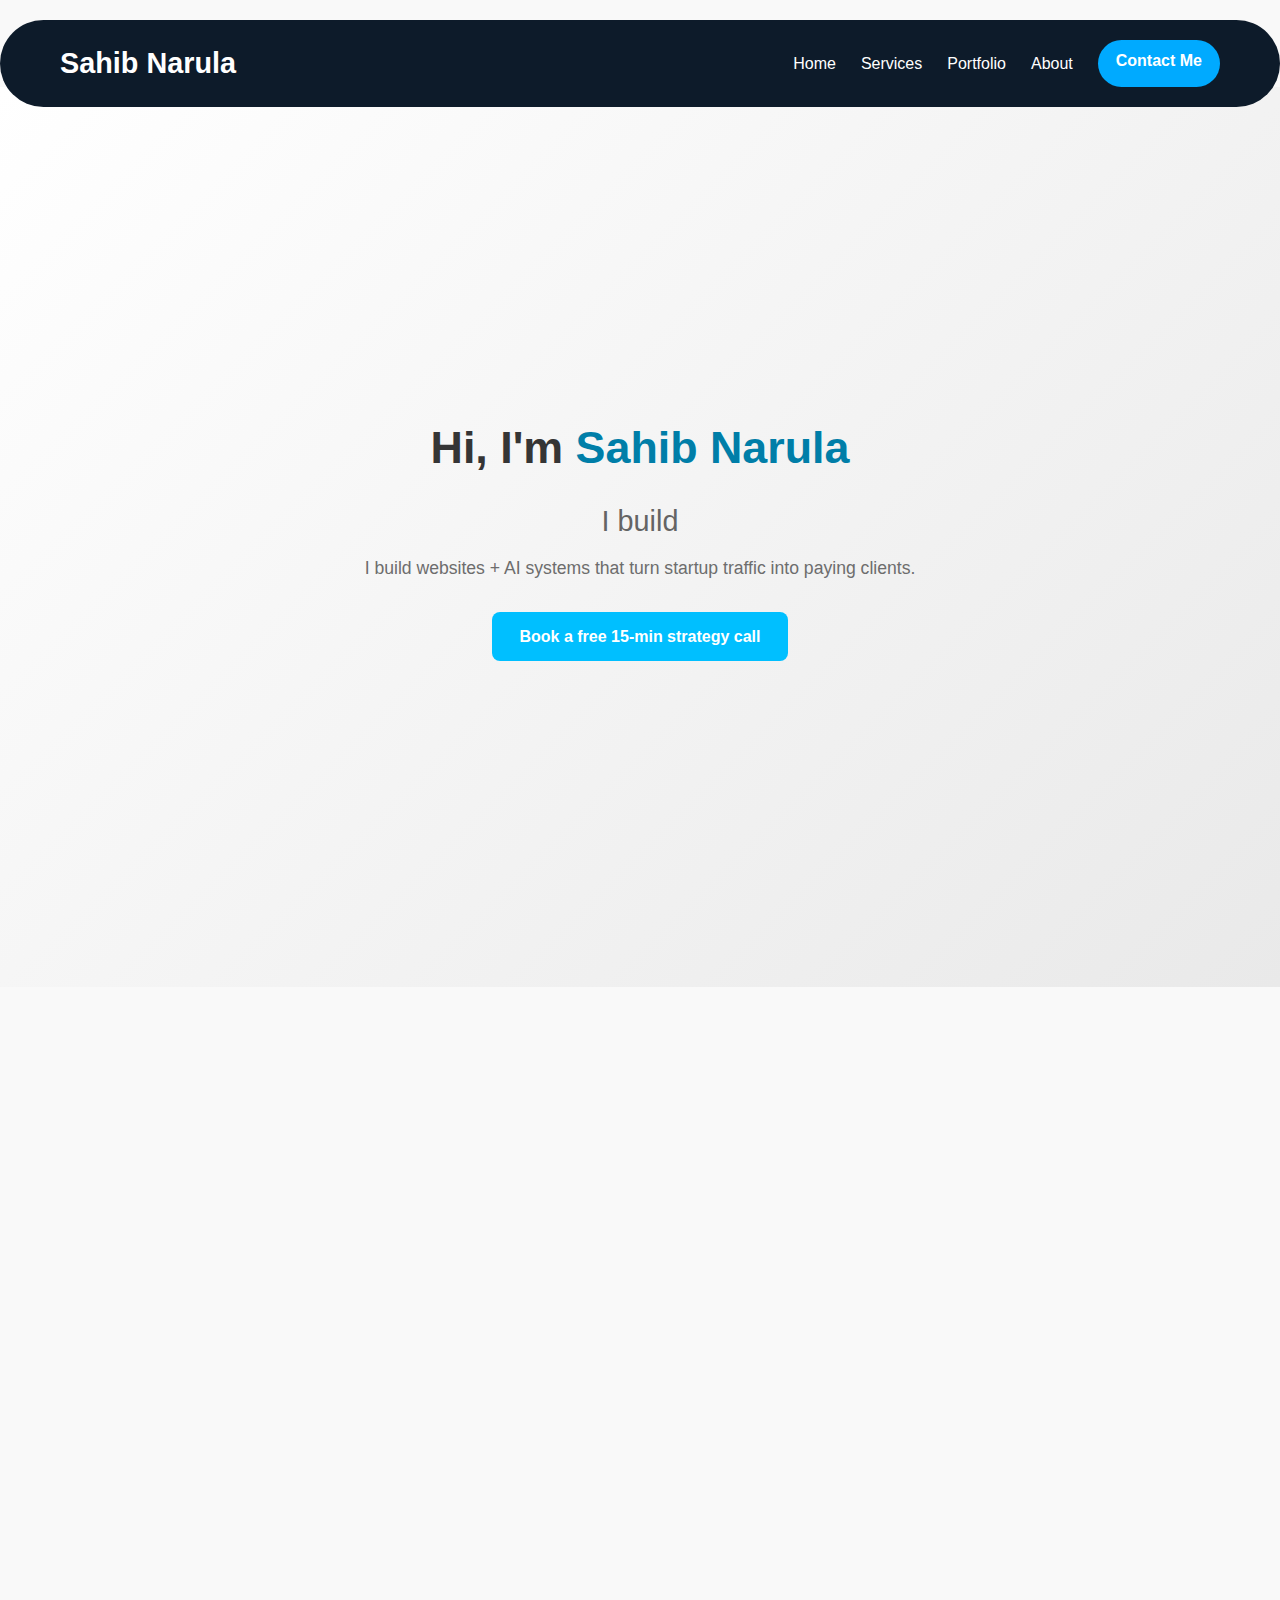
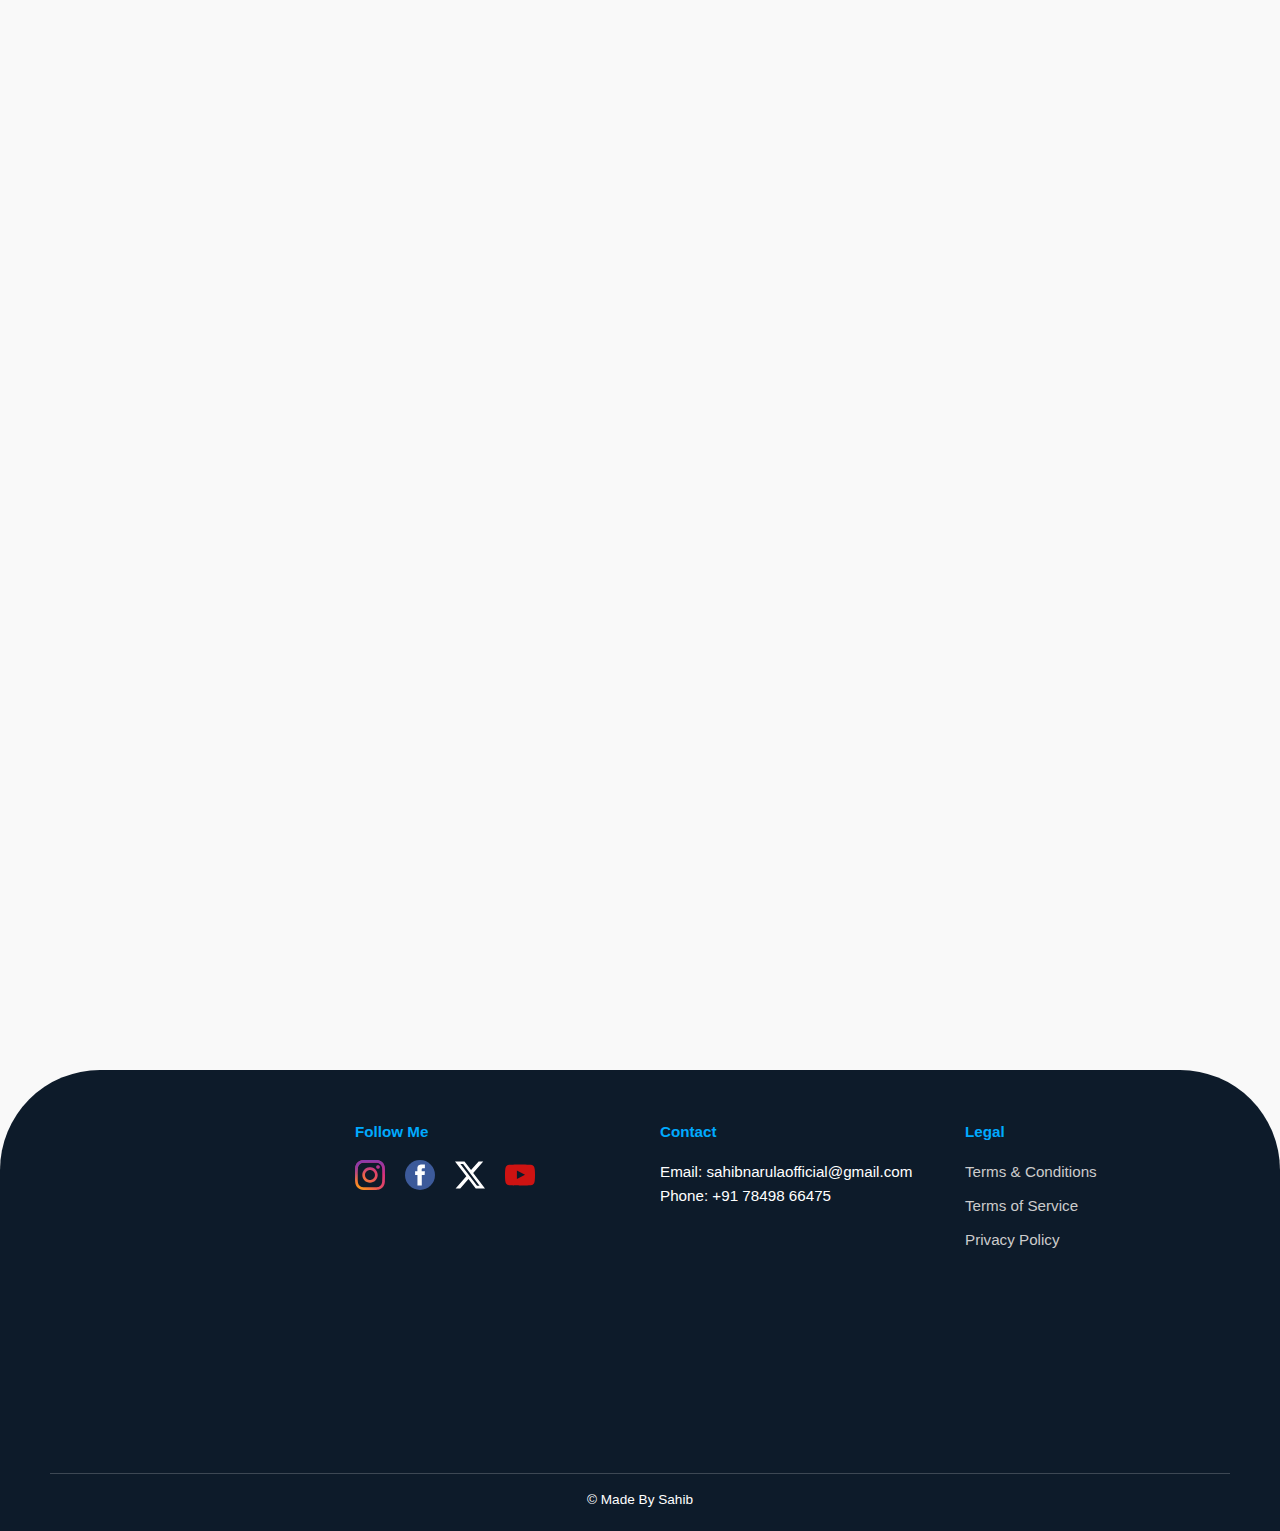
<file: index.html>
<!DOCTYPE html>
<html lang="en">
<head>
    <meta charset="UTF-8">
    <meta name="viewport" content="width=device-width, initial-scale=1.0">
    <title>Sahib Narula</title>
    <link rel="icon" href="Images/Logos/Logo 2.png" type="image/png">
    <link rel="stylesheet" href="style.css">
    <script src="script.js" defer></script>
</head>
<body>
    <!-- Header / Navigation -->
    <header>
        <div class="logo">Sahib Narula</div>
        <nav>
            <ul class="nav-links">
                <li><a href="#home">Home</a></li>
                <li><a href="#services">Services</a></li>
                <li><a href="#portfolio">Portfolio</a></li>
                <li><a href="#about">About</a></li>
                <a href="Pages/Contact Form/contact.html" class="nav-contact">Contact Me</a>
            </ul>
            <div class="hamburger" onclick="toggleMenu()">
                <span></span>
                <span></span>
                <span></span>
            </div>
        </nav>
    </header>

    <!-- ===== Hero Section ===== -->
    <section class="hero fade-in" id="home">
    <div class="hero-content">
        <h1>Hi, I'm <span class="accent">Sahib Narula</span></h1>
        <h2 class="animated-text"></h2>
        <p>I build websites + AI systems that turn startup traffic into paying clients.</p>
        <a href="Pages/Contact Form/contact.html" class="hero-btn">Book a free 15-min strategy call</a>
    </div>
    </section>


    <!-- Services Section -->
    <section id="services" class="services fade-in">
        <h2>Services That I Offer</h2>
        <div class="service-cards">
            <div class="card">
                <h3>Custom Web Design & Development</h3>
                <p>
                    I design and build fast, responsive, and conversion-focused websites that give startups and tech companies a powerful online presence. 
                    Every design is handcrafted — from the structure and visuals to the smallest animations — ensuring your site not only looks premium but also performs seamlessly across all devices.
                </p>
            </div>
            <div class="card">
                <h3>AI-Powered Automation Systems</h3>
                <p>
                    I develop intelligent workflows that help businesses save time and scale efficiently using AI. 
                    From lead qualification to customer support automation, I create end-to-end systems that integrate seamlessly with your operations, so your team can focus on strategy instead of repetitive tasks.
                </p>
            </div>
            <div class="card">
                <h3>Social Media Growth & Marketing Strategy</h3>
                <p>
                    I help brands grow through data-driven social media marketing — combining storytelling, content optimization, and ad strategies. 
                    Every campaign is built around your audience psychology, helping you attract attention, drive engagement, and convert followers into loyal customers.
                </p>
            </div>
            <div class="card">
                <h3>Startup Branding & Digital Systems</h3>
                <p>
                    I work with early-stage startups to build their digital foundations — a strong brand identity, optimized website, and integrated marketing stack.
                    My approach combines creative design with system thinking, ensuring your brand is not just beautiful but built to scale sustainably.
                </p>
            </div>
        </div>
    </section>

    <!-- Portfolio Section -->
    <section id="portfolio" class="portfolio fade-in">
        <h2>Example Projects & Results</h2>
        <div class="portfolio-grid">
            <!-- Project 1 -->
            <div class="portfolio-item" onclick="openModal(0)">
                <img src="Images/Portfolio/Portfolio 1/Laptop 1.png" alt="Business Website">
                <div class="overlay"><h3>NovaAI</h3></div>
            </div>

            <!-- Project 2 -->
            <div class="portfolio-item" onclick="openModal(1)">
                <img src="Images/Portfolio/Portfolio 2/Laptop.png" alt="E-Commerce Website">
                <div class="overlay"><h3>E-Commerce Store</h3></div>
            </div>

            <!-- Project 3 -->
            <div class="portfolio-item" onclick="openModal(2)">
                <img src="Images/Portfolio/Portfolio 3/Laptop 1.png" alt="Portfolio Gallery">
                <div class="overlay"><h3>Portfolio Gallery</h3></div>
            </div>
        </div>
    </section>

    <!-- Modal Popup -->
    <div id="portfolioModal" class="modal">
        <span class="close" onclick="closeModal()">&times;</span>

        <div class="modal-content">
            <div class="slider">
                <button class="prev" onclick="changeSlide(-1)">&#10094;</button>
                <div class="slides-container" id="slidesContainer"></div>
                <button class="next" onclick="changeSlide(1)">&#10095;</button>
            </div>
            <div class="modal-description" id="modalDescription"></div>
        </div>
    </div>

    <!-- About Section -->
    <section id="about" class="about fade-in">
        <div class="about-container">
            <!-- Left: Profile Card -->
            <div class="about-left">
                <div class="profile-card" onclick="window.open('https://www.linkedin.com/in/sahib-narula-787088357/', '_blank')">
                    <img src="Images/Profile/Me.jpg" alt="Sahib Narula" class="profile-image">
                    <div class="profile-details">
                        <h3>Sahib Narula</h3>
                        <p>Web Developer • AI Builder <br>• Marketer</p>
                        <p>
                            Passionate about turning ideas into digital systems that look good and perform even better.
                            Let’s connect and build something meaningful together.
                        </p>
                    </div>
                    <img src="Images/Logos/linkedin.svg" alt="linkedin logo" class="linkedin-icon">
                </div>
            </div>

            <!-- Right: About Text -->
            <div class="about-right">
                <h2>About Me</h2>
                <p>
                    I’m Sahib Narula — a developer and marketer who loves crafting digital experiences that help <br>ideas come alive. 
                    What started as curiosity for coding has grown into a mission : <br>building websites and  systems that empower startups to launch, grow, and scale faster.
                </p>
                <p>
                    My work blends web design, automation, and marketing strategy to help founders get real<br> leverage —  not just another pretty site.
                    Every project I take on is a chance to <br> learn, refine, and create something that truly represents the people behind it.
                </p>
                <p>
                    When I’m not designing or building, I’m experimenting with new AI tools ,<br> refining my creative systems, and sharing my process online.
                </p>
            </div>
        </div>
    </section>

    <!-- Footer -->
    <footer id="footer">
        <div class="footer-container">
            
            <!-- Newsletter Signup -->
            <div class="footer-section">
                <section class="newsletter-section fade-in">
                <h3>Join My Newsletter</h3>
                <p>Get updates on new projects, tutorials, and digital systems I’m building.</p>
                <form id="newsletterForm">
                    <input type="email" id="newsletterEmail" placeholder="Enter your email" required>
                    <button type="submit">Subscribe</button>
                </form>
                <p class="newsletter-response"></p>
                </section>
            </div>

            <!-- Social Links -->            
            <div class="footer-section">
                <h4>Follow Me</h4>
                <div class="social-links">
                    <a href="https://www.instagram.com/sahibnarulaofficial/" target="_blank" aria-label="Instagram">
                        <img src="Images/Logos/instagram.svg" alt="Instagram Logo" class="social-icon">
                    </a>
                    <a href="https://www.facebook.com/profile.php?id=61573957693822" target="_blank" aria-label="Facebook">
                        <img src="Images/Logos/facebook.svg" alt="Facebook Logo" class="social-icon">
                    </a>
                    <a href="https://x.com/Sahib_Singh_N" target="_blank" aria-label="Twitter">
                        <img src="Images/Logos/twitter-x.svg" alt="Twitter-X Logo" class="social-icon">
                    </a>
                    <a href="https://www.youtube.com/@SahibNarulaOfficial" target="_blank" aria-label="YouTube">
                        <img src="Images/Logos/youtube.svg" alt="YouTube Logo" class="social-icon">
                    </a>
                </div>
            </div>

            <!-- Contact Info -->
            <div class="footer-section">
                <h4>Contact</h4>
                <p>Email: <a href="mailto:sahibnarulaofficial@gmail.com">sahibnarulaofficial@gmail.com</a></p>
                <p>Phone: <a href="tel:+917849866475">+91 78498 66475</a></p>
            </div>
            
            <!-- Legal Links -->
            <div class="footer-legal">
                <h4>Legal</h4>
                <ul>
                <li><a href="Pages/Legal/T&Cs/terms-and-conditions.html" target="_blank">Terms & Conditions</a></li>
                <li><a href="Pages/Legal/TOS/terms-of-service.html" target="_blank">Terms of Service</a></li>
                <li><a href="Pages/Legal/Privacy policy/privacy-policy.html" target="_blank">Privacy Policy</a></li>
                </ul>
            </div>
        </div>

        <div class="footer-bottom">
            <p>&copy; Made By Sahib</p>
        </div>
    </footer>

    <script src="script.js"></script>
</body>
</html>
</file>
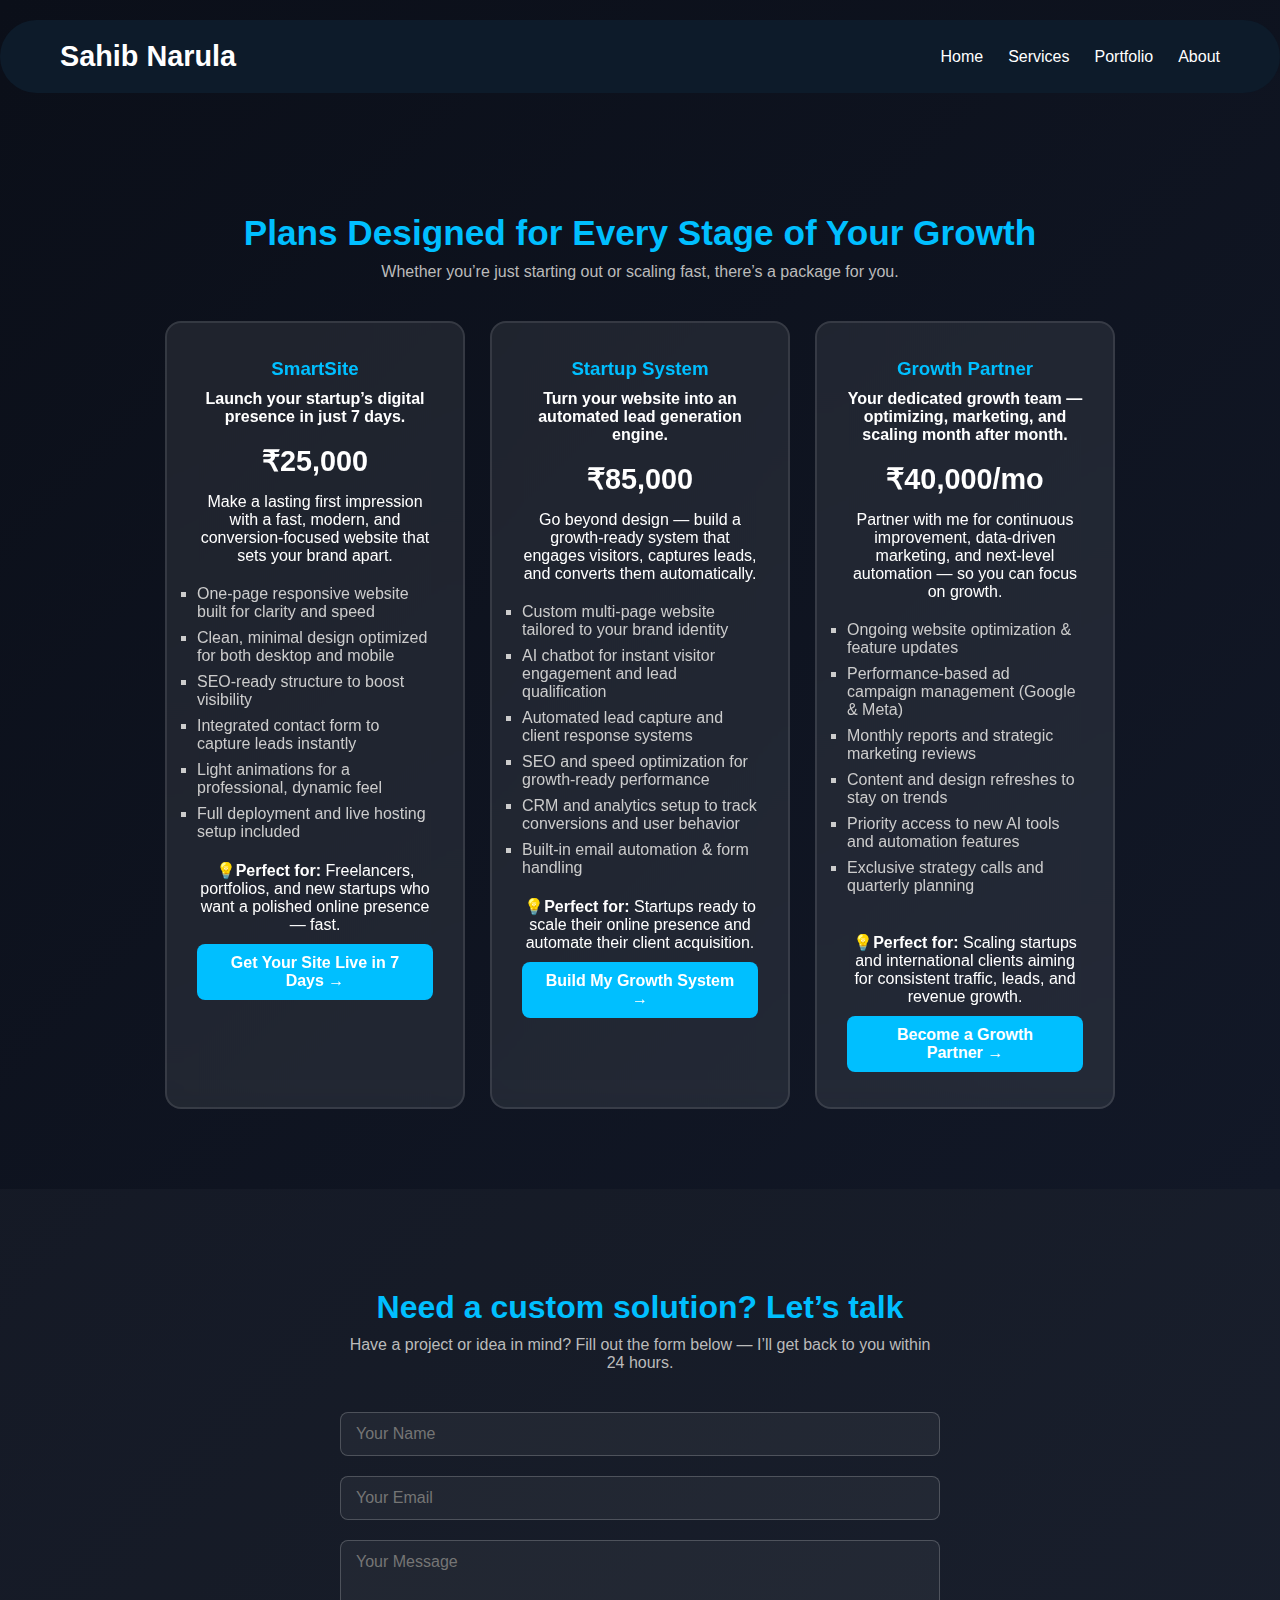
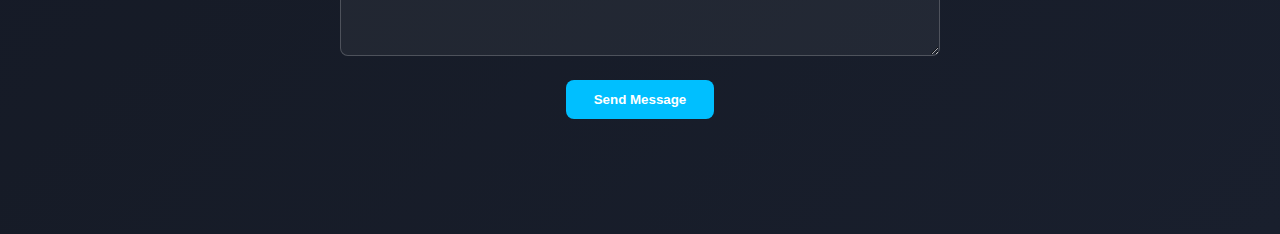
<file: Pages/Contact Form/contact.html>
<!DOCTYPE html>
<html lang="en">
<head>
  <meta charset="UTF-8" />
  <meta name="viewport" content="width=device-width, initial-scale=1.0" />
  <title>Contact | Silent Systems</title>
  <link rel="icon" href="../../Images/Logos/Logo.png" type="image/png">
  <link rel="stylesheet" href="contact.css" />
</head>
<body>
  <!-- Header -->
  <header>
    <div class="logo">Sahib Narula</div>
    <nav>
      <ul class="nav-links">
        <li><a href="../../index.html">Home</a></li>
        <li><a href="../../index.html#services">Services</a></li>
        <li><a href="../../index.html#portfolio">Portfolio</a></li>
        <li><a href="../../index.html#about">About</a></li>
      </ul>
      <div class="hamburger" onclick="toggleMenu()">
          <span></span>
          <span></span>
          <span></span>
      </div>
    </nav>
  </header>

  <!-- Pricing Section -->
  <section class="pricing-section fade-in">
    <h2 class="pricing-title">Plans Designed for Every Stage of Your Growth</h2>
    <p class="pricing-subtitle">Whether you’re just starting out or scaling fast, there’s a package for you.</p>

    <div class="pricing-cards">
      <div class="pricing-card" data-message="I’m interested in the SmartSite package for a single-page modern website.">
        <h3>SmartSite</h3>
        <p><strong>Launch your startup’s digital presence in just 7 days.</strong></p><br>
        <p class="price">₹25,000</p>
        <p>Make a lasting first impression with a fast, modern, and conversion-focused website that sets your brand apart.</p>
        <ul style="list-style-type: square;">
          <li>One-page responsive website built for clarity and speed</li>
          <li>Clean, minimal design optimized for both desktop and mobile</li>
          <li>SEO-ready structure to boost visibility</li>
          <li>Integrated contact form to capture leads instantly</li>
          <li>Light animations for a professional, dynamic feel</li>
          <li>Full deployment and live hosting setup included</li>
        </ul>
        <p>💡<strong>Perfect for: </strong>Freelancers, portfolios, and new startups who want a polished online presence — fast.</p>
        <a class="select-btn">Get Your Site Live in 7 Days →</a>
      </div>

      <div class="pricing-card" data-message="I’m interested in the Startup System plan with AI chatbot and automation features.">
        <h3>Startup System</h3>
        <p><strong>Turn your website into an automated lead generation engine.</strong></p><br>
        <p class="price">₹85,000</p>
        <p>Go beyond design — build a growth-ready system that engages visitors, captures leads, and converts them automatically.</p>
        <ul style="list-style-type: square;">
          <li>Custom multi-page website tailored to your brand identity</li>
          <li>AI chatbot for instant visitor engagement and lead qualification</li>
          <li>Automated lead capture and client response systems</li>
          <li>SEO and speed optimization for growth-ready performance</li>
          <li>CRM and analytics setup to track conversions and user behavior</li>
          <li>Built-in email automation & form handling</li>
        </ul>
        <p>💡<strong>Perfect for: </strong>Startups ready to scale their online presence and automate their client acquisition.</p>
        <a class="select-btn">Build My Growth System →</a>
      </div>

      <div class="pricing-card" data-message="I’m interested in the Growth Partner plan for monthly optimization and marketing.">
        <h3>Growth Partner</h3>
        <p><strong>Your dedicated growth team — optimizing, marketing, and scaling month after month.</strong></p><br>
        <p class="price">₹40,000/mo</p>
        <p>Partner with me for continuous improvement, data-driven marketing, and next-level automation — so you can focus on growth.</p>
        <ul style="list-style-type: square;">
          <li>Ongoing website optimization & feature updates</li>
          <li>Performance-based ad campaign management (Google & Meta)</li>
          <li>Monthly reports and strategic marketing reviews</li>
          <li>Content and design refreshes to stay on trends</li>
          <li>Priority access to new AI tools and automation features</li>
          <li>Exclusive strategy calls and quarterly planning</li>
        </ul>
        <br>
        <p>💡<strong>Perfect for: </strong>Scaling startups and international clients aiming for consistent traffic, leads, and revenue growth.</p>
        <a class="select-btn">Become a Growth Partner →</a>
      </div>
    </div>
  </section>


  <!-- Contact Section -->
  <section id="contact" class="contact-section fade-in">
    <div class="contact-container">
      <h2 class="contact-title">Need a custom solution? Let’s talk</h2>
      <p class="contact-subtitle">
        Have a project or idea in mind? Fill out the form below — I’ll get back to you within 24 hours.
      </p>

      <form id="contactForm">
        <div class="form-group">
          <input type="text" name="name" placeholder="Your Name" required />
        </div>
        <div class="form-group">
          <input type="email" name="email" placeholder="Your Email" required />
        </div>
        <div class="form-group">
          <textarea name="message" rows="5" placeholder="Your Message" required></textarea>
        </div>
        <button type="submit" class="send-btn">Send Message</button>
      </form>

      <p id="responseMsg" class="response-message"></p>
    </div>
  </section>

  <script src="contact.js"></script>
</body>

</html>
</file>
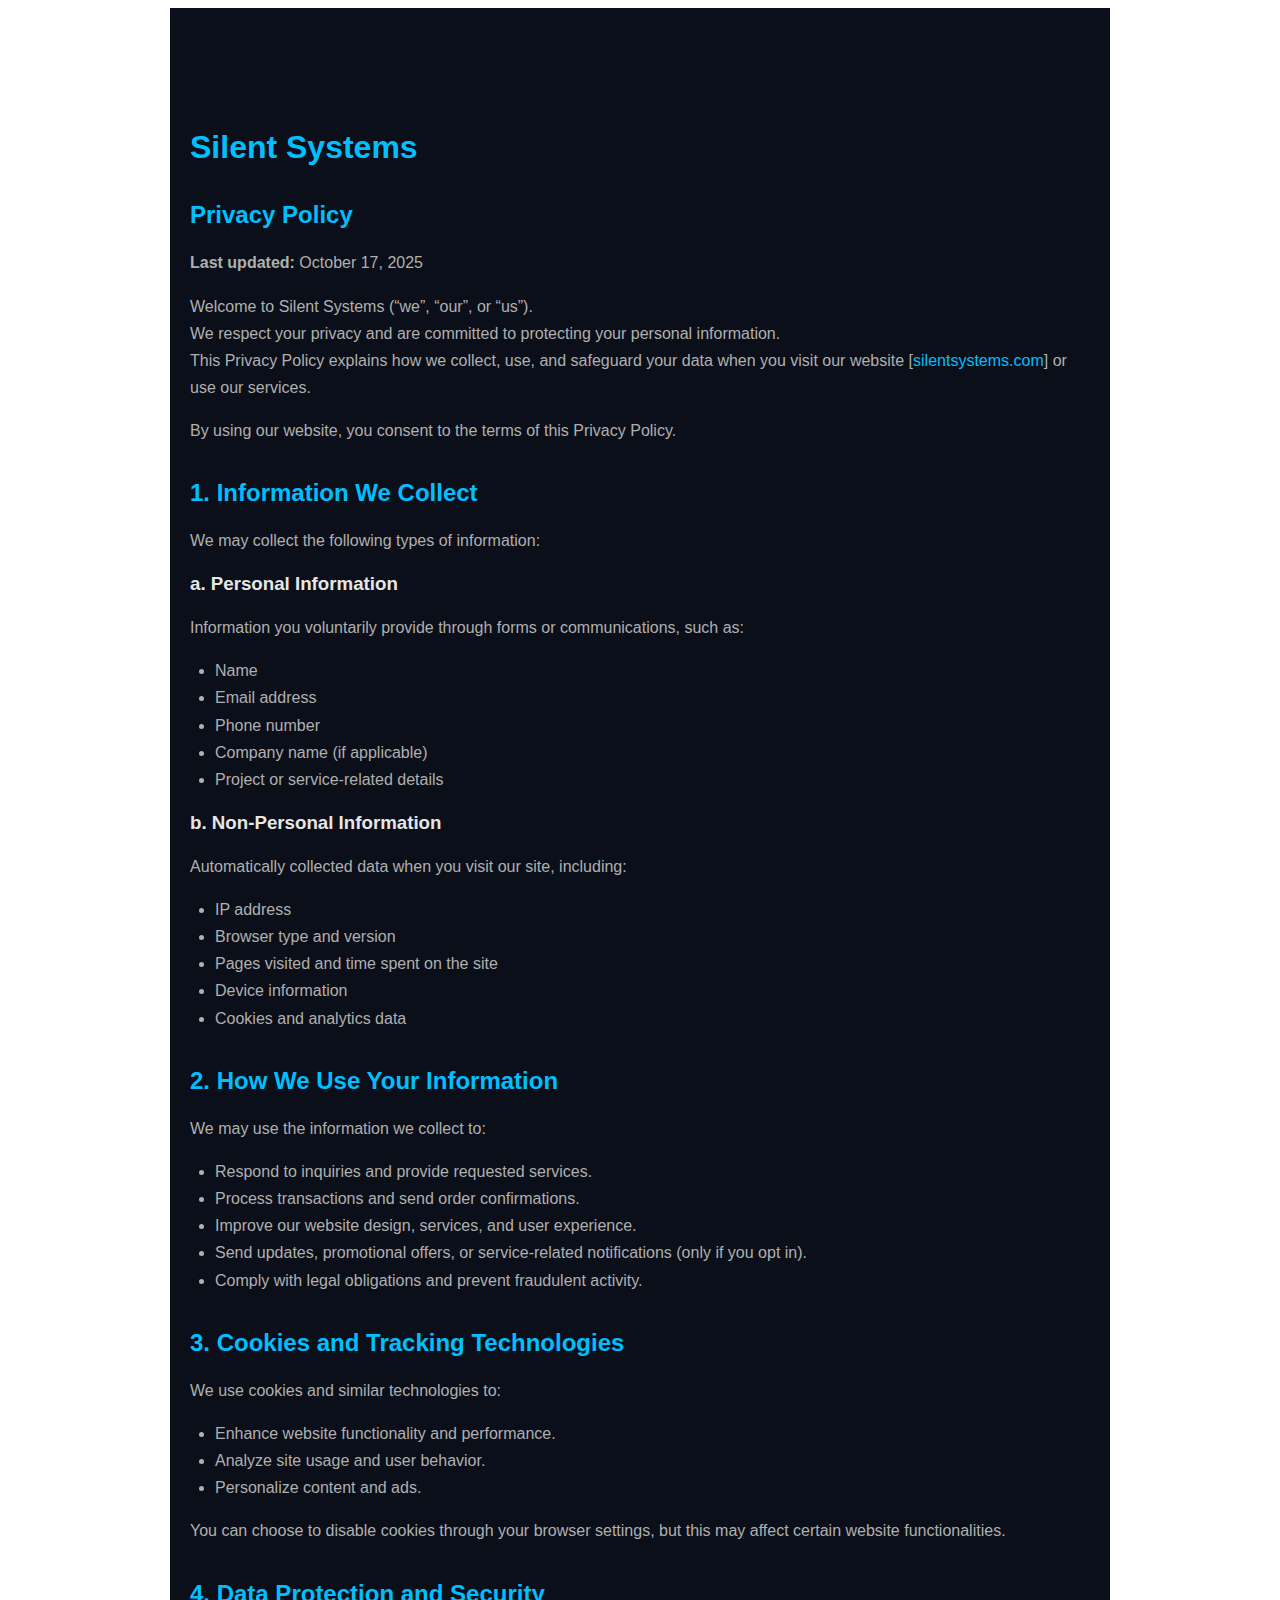
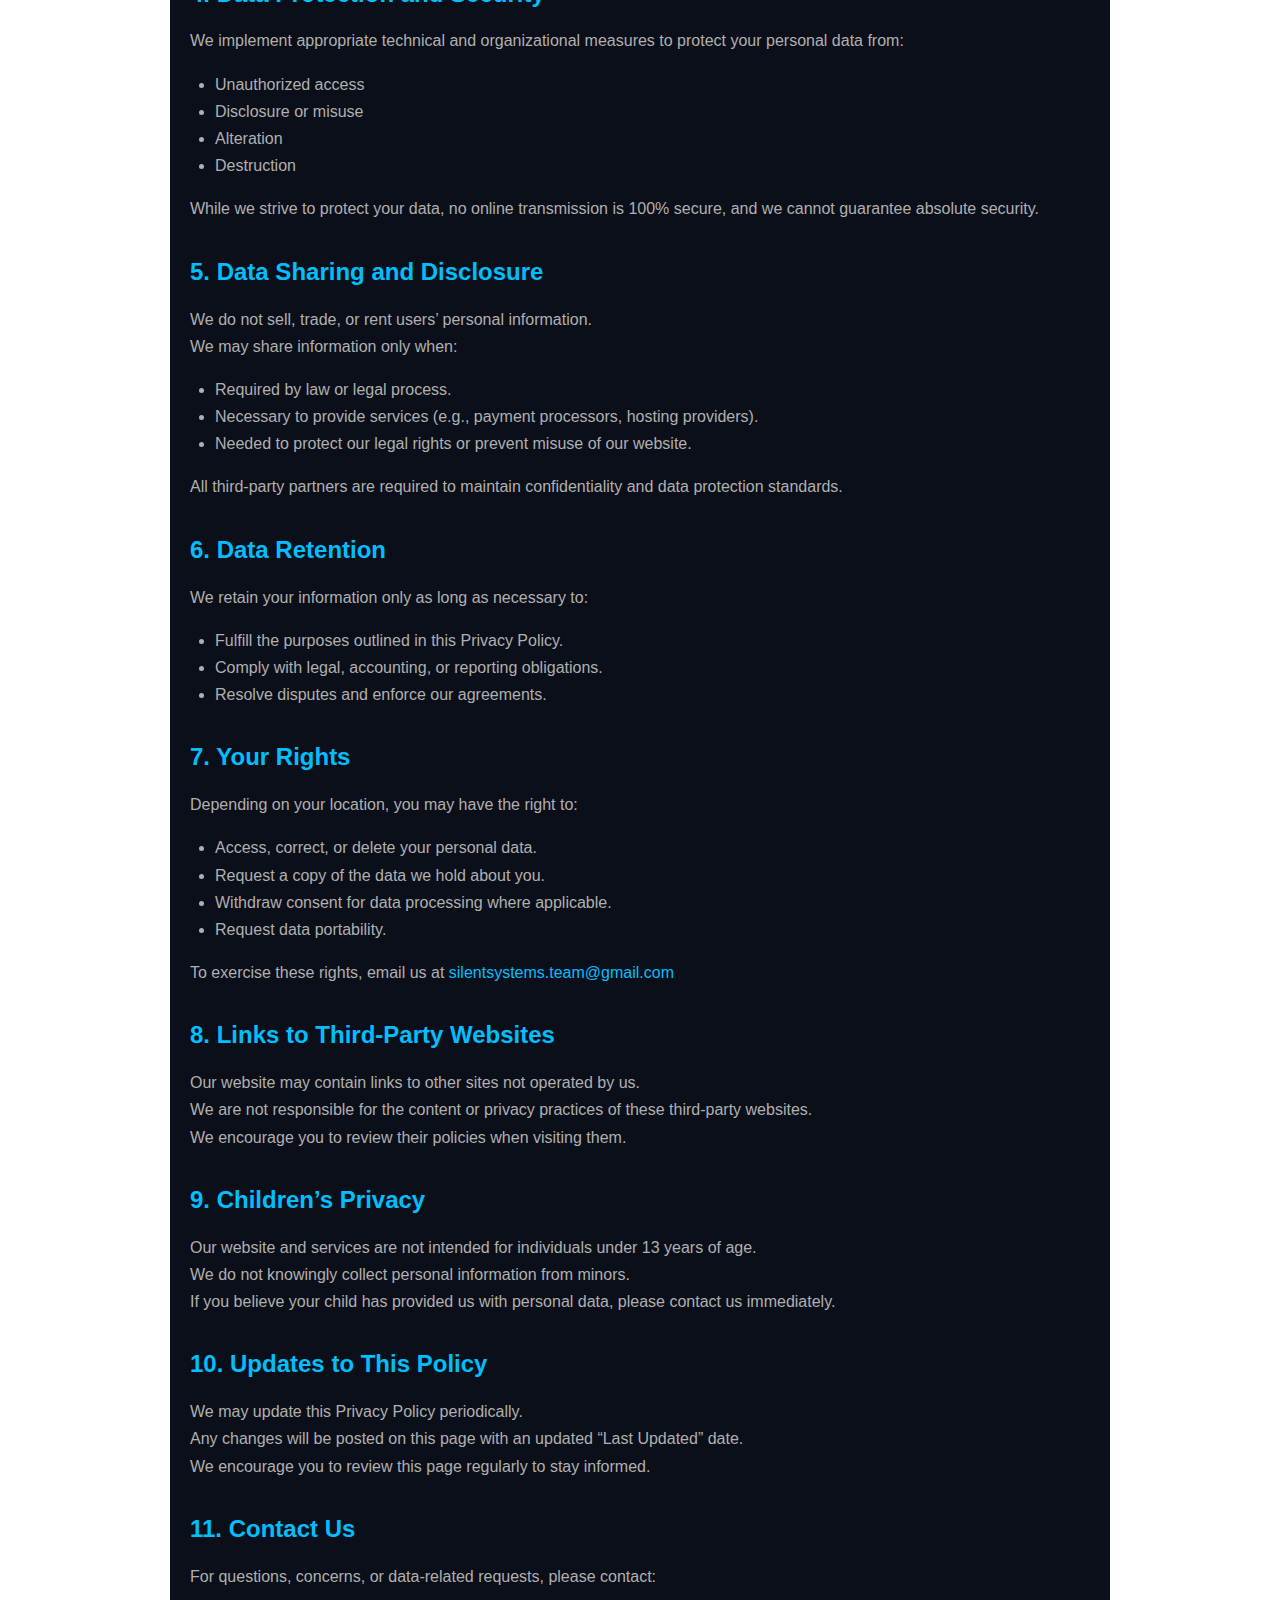
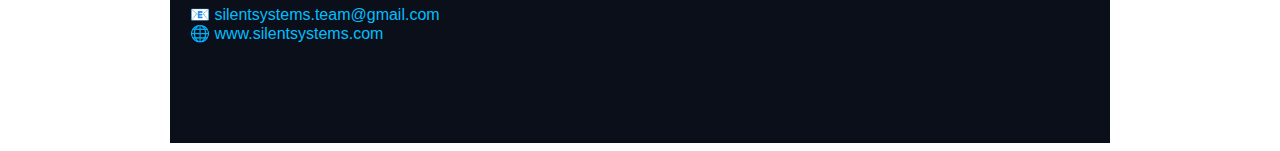
<file: Pages/Legal/Privacy policy/privacy-policy.html>
<!DOCTYPE html>
<html lang="en">
<head>
  <meta charset="UTF-8">
  <meta name="viewport" content="width=device-width, initial-scale=1.0">
  <title>Privacy Policy | Silent Systems</title>
  <link rel="stylesheet" href="../legal-style.css">
</head>
<body>
  <section class="legal-page">
    <div class="container">
      <h1>Silent Systems</h1>
      <h2>Privacy Policy</h2>
      <p><strong>Last updated:</strong> October 17, 2025</p>

      <p>
        Welcome to Silent Systems (“we”, “our”, or “us”). <br>
        We respect your privacy and are committed to protecting your personal information. <br>
        This Privacy Policy explains how we collect, use, and safeguard your data when you visit our website [<a href="#">silentsystems.com</a>] or use our services.
      </p>
      <p>By using our website, you consent to the terms of this Privacy Policy.</p>

      <h2>1. Information We Collect</h2>
      <p>We may collect the following types of information:</p>
      <h3>a. Personal Information</h3>
      <p>Information you voluntarily provide through forms or communications, such as:</p>
      <ul>
        <li>Name </li>
        <li>Email address</li>
        <li>Phone number</li>
        <li>Company name (if applicable)</li>
        <li>Project or service-related details</li>
      </ul>
      <h3>b. Non-Personal Information</h3>
      <p>Automatically collected data when you visit our site, including:</p>
      <ul>
        <li>IP address</li>
        <li>Browser type and version</li>
        <li>Pages visited and time spent on the site</li>
        <li>Device information</li>
        <li>Cookies and analytics data</li>
      </ul>

      <h2>2. How We Use Your Information</h2>
      <p>We may use the information we collect to:</p>
      <ul>
        <li>Respond to inquiries and provide requested services.</li>
        <li>Process transactions and send order confirmations.</li>
        <li>Improve our website design, services, and user experience.</li>
        <li>Send updates, promotional offers, or service-related notifications (only if you opt in).</li>
        <li>Comply with legal obligations and prevent fraudulent activity.</li>
      </ul>

      <h2>3. Cookies and Tracking Technologies</h2>
      <p>We use cookies and similar technologies to:</p>
      <ul>
        <li>Enhance website functionality and performance.</li>
        <li>Analyze site usage and user behavior.</li>
        <li>Personalize content and ads.</li>
      </ul>
      <p>You can choose to disable cookies through your browser settings, but this may affect certain website functionalities.</p>
      
      <h2>4. Data Protection and Security</h2>
      <p>We implement appropriate technical and organizational measures to protect your personal data from:</p>
      <ul>
        <li>Unauthorized access</li>
        <li>Disclosure or misuse</li>
        <li>Alteration</li>
        <li>Destruction</li>
      </ul>
      <p>While we strive to protect your data, no online transmission is 100% secure, and we cannot guarantee absolute security.</p>

      <h2>5. Data Sharing and Disclosure</h2>
      <p>
        We do not sell, trade, or rent users’ personal information. <br>
        We may share information only when:
      </p>
      <ul>
        <li>Required by law or legal process.</li>
        <li>Necessary to provide services (e.g., payment processors, hosting providers).</li>
        <li>Needed to protect our legal rights or prevent misuse of our website.</li>
      </ul>
      <p>All third-party partners are required to maintain confidentiality and data protection standards.</p>

      <h2>6. Data Retention</h2>
      <p>We retain your information only as long as necessary to:</p>
      <ul>
        <li>Fulfill the purposes outlined in this Privacy Policy.</li>
        <li>Comply with legal, accounting, or reporting obligations.</li>
        <li>Resolve disputes and enforce our agreements.</li>
      </ul>

      <h2>7. Your Rights</h2>
      <p>Depending on your location, you may have the right to:</p>
      <ul>
        <li>Access, correct, or delete your personal data.</li>
        <li>Request a copy of the data we hold about you.</li>
        <li>Withdraw consent for data processing where applicable.</li>
        <li>Request data portability.</li>
      </ul>
      <p>To exercise these rights, email us at <a href="#">silentsystems.team@gmail.com</a></p>

      <h2>8. Links to Third-Party Websites</h2>
      <p>
        Our website may contain links to other sites not operated by us. <br>
        We are not responsible for the content or privacy practices of these third-party websites. <br>
        We encourage you to review their policies when visiting them.
      </p>

      <h2>9. Children’s Privacy</h2>
      <p>
        Our website and services are not intended for individuals under 13 years of age. <br>
        We do not knowingly collect personal information from minors. <br>
        If you believe your child has provided us with personal data, please contact us immediately.
      </p>

      <h2>10. Updates to This Policy</h2>
      <p>
        We may update this Privacy Policy periodically. <br>
        Any changes will be posted on this page with an updated “Last Updated” date. <br>
        We encourage you to review this page regularly to stay informed.
      </p>
      <h2>11. Contact Us</h2>
      <p>For questions, concerns, or data-related requests, please contact:</p>
      <a href="#">📧 silentsystems.team@gmail.com</a><br>
      <a href="#">🌐 www.silentsystems.com </a>
    </div>
  </section>
</body>
</html>
</file>
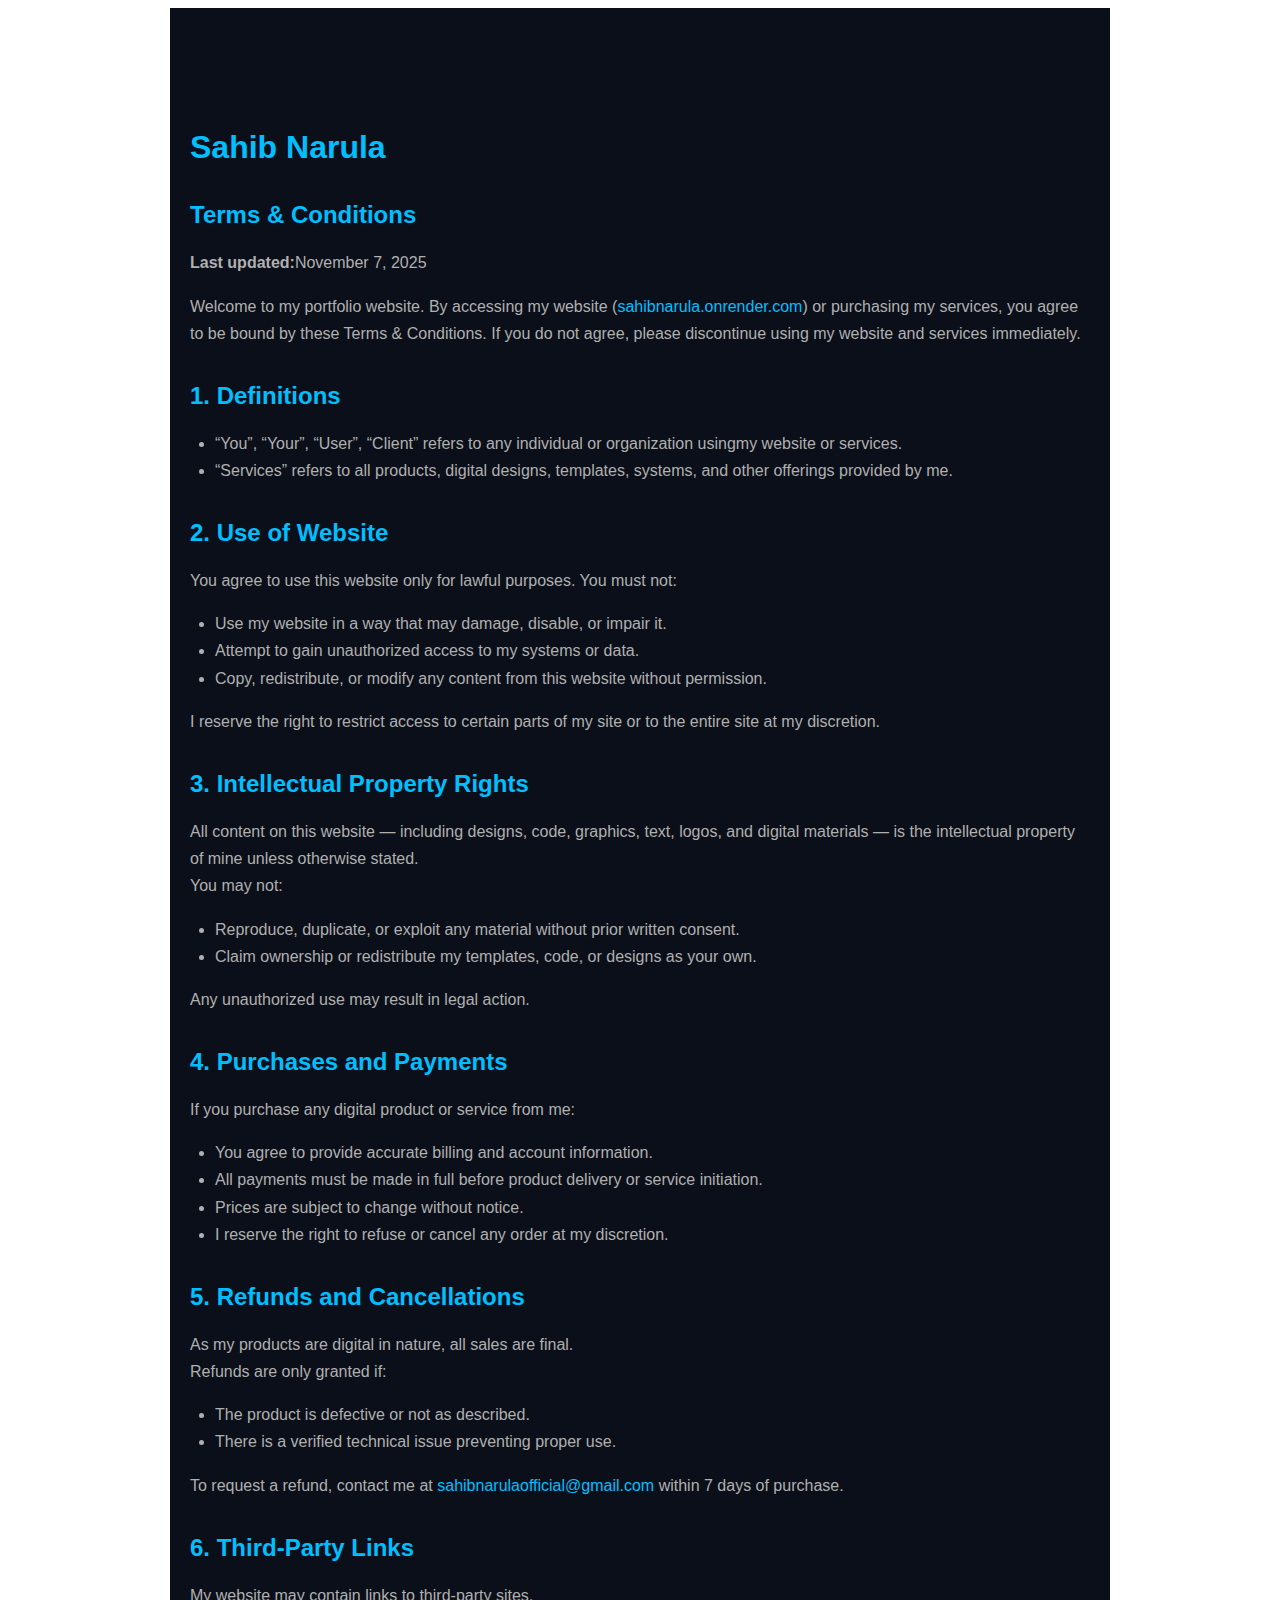
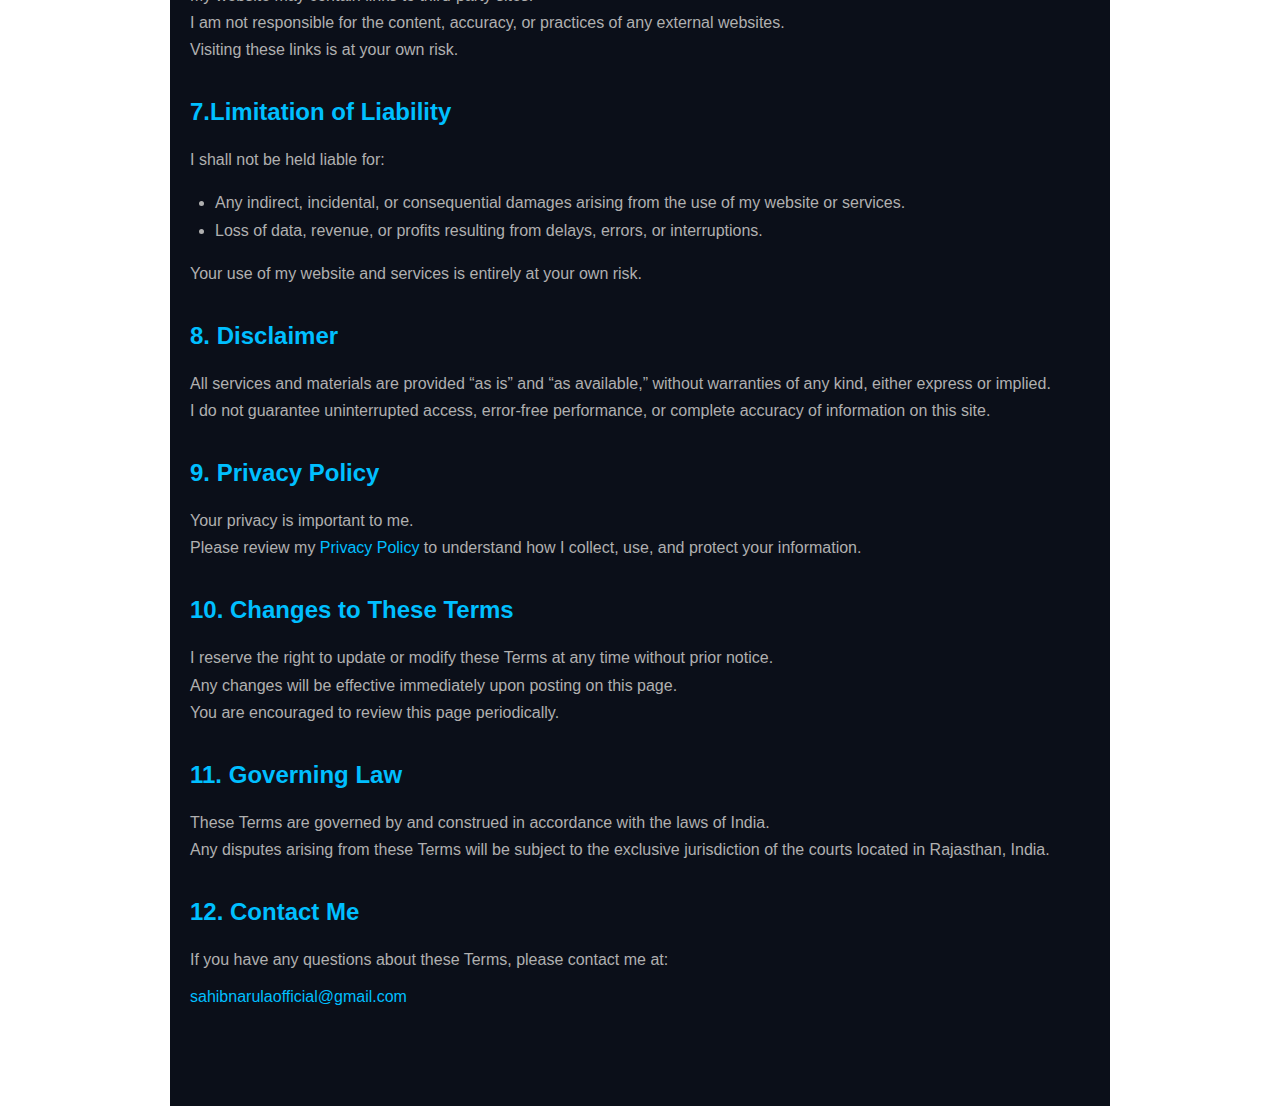
<file: Pages/Legal/T&Cs/terms-and-conditions.html>
<!DOCTYPE html>
<html lang="en">
<head>
  <meta charset="UTF-8">
  <meta name="viewport" content="width=device-width, initial-scale=1.0">
  <title>Terms & Conditions | Sahib Narula</title>
  <link rel="stylesheet" href="../legal-style.css">
</head>
<body>
  <section class="legal-page">
    <div class="container">
        <h1>Sahib Narula</h1>
        <h2>Terms & Conditions</h2>
        <p><strong>Last updated:</strong>November 7, 2025</p>

        <p>Welcome to my portfolio website. By accessing my website (<a href="../../../index.html">sahibnarula.onrender.com</a>) or purchasing my services, you agree to be bound by these Terms & Conditions. If you do not agree, please discontinue using my website and services immediately.</p>

        <h2>1. Definitions</h2>
        <ul>
            <li>“You”, “Your”, “User”, “Client” refers to any individual or organization usingmy website or services.</li>
            <li>“Services” refers to all products, digital designs, templates, systems, and other offerings provided by me.</li>
        </ul>

        <h2>2. Use of Website</h2>
        <p>You agree to use this website only for lawful purposes. You must not:</p>
         <ul>
            <li>Use my website in a way that may damage, disable, or impair it.</li>
            <li>Attempt to gain unauthorized access to my systems or data.</li>
            <li>Copy, redistribute, or modify any content from this website without permission.</li>
        </ul>
        <P>I reserve the right to restrict access to certain parts of my site or to the entire site at my discretion.</P>

        <h2>3. Intellectual Property Rights</h2>
        <p>All content on this website — including designs, code, graphics, text, logos, and digital materials — is the intellectual property of mine unless otherwise stated. <br> You may not: </p>
        <ul>
            <li>Reproduce, duplicate, or exploit any material without prior written consent.</li>
            <li>Claim ownership or redistribute my templates, code, or designs as your own.</li>
        </ul>
        <p>Any unauthorized use may result in legal action.</p>
      
        <h2>4. Purchases and Payments</h2>
        <p>If you purchase any digital product or service from me:</p>
        <ul>
            <li>You agree to provide accurate billing and account information.</li>
            <li>All payments must be made in full before product delivery or service initiation.</li>
            <li>Prices are subject to change without notice.</li>
            <li>I reserve the right to refuse or cancel any order at my discretion.</li>
        </ul>

        <h2>5. Refunds and Cancellations</h2>
        <p>As my products are digital in nature, all sales are final. <br>Refunds are only granted if: </p>
        <ul>
            <li>The product is defective or not as described.</li>
            <li>There is a verified technical issue preventing proper use.</li>
        </ul>
        <p>To request a refund, contact me at <a href="mailto:sahibnarulaofficial@gmail.com">sahibnarulaofficial@gmail.com</a> within 7 days of purchase.</p>

        <h2>6. Third-Party Links</h2>
        <p>
          My website may contain links to third-party sites. <br>
          I am not responsible for the content, accuracy, or practices of any external websites. <br>
          Visiting these links is at your own risk.
        </p>

        <h2>7.Limitation of Liability</h2>
        <p>I shall not be held liable for:</p>
        <ul>
            <li>Any indirect, incidental, or consequential damages arising from the use of my website or services.</li>
            <li>Loss of data, revenue, or profits resulting from delays, errors, or interruptions.</li>
        </ul>
        <p>Your use of my website and services is entirely at your own risk.</p>

        <h2>8. Disclaimer</h2>
        <p>
          All services and materials are provided “as is” and “as available,” without warranties of any kind, either express or implied. <br>
          I do not guarantee uninterrupted access, error-free performance, or complete accuracy of information on this site.
        </p>

        <h2>9. Privacy Policy</h2>
        <p>
          Your privacy is important to me. <br>
          Please review my <a href="../Privacy policy/privacy-policy.html">Privacy Policy</a>  to understand how I collect, use, and protect your information.
        </p>

        <h2>10. Changes to These Terms</h2>
        <p>
          I reserve the right to update or modify these Terms at any time without prior notice. <br>
          Any changes will be effective immediately upon posting on this page. <br>
          You are encouraged to review this page periodically.
        </p>

        <h2>11. Governing Law</h2>
        <p>
          These Terms are governed by and construed in accordance with the laws of India. <br>
          Any disputes arising from these Terms will be subject to the exclusive jurisdiction of the courts located in Rajasthan, India.
        </p>

        <h2>12. Contact Me</h2>
        <p>If you have any questions about these Terms, please contact me at: </p>
        <a href="mailto:sahibnarulaofficial@gmail.com">sahibnarulaofficial@gmail.com</a>

    </div>
  </section>
</body>
</html>
</file>
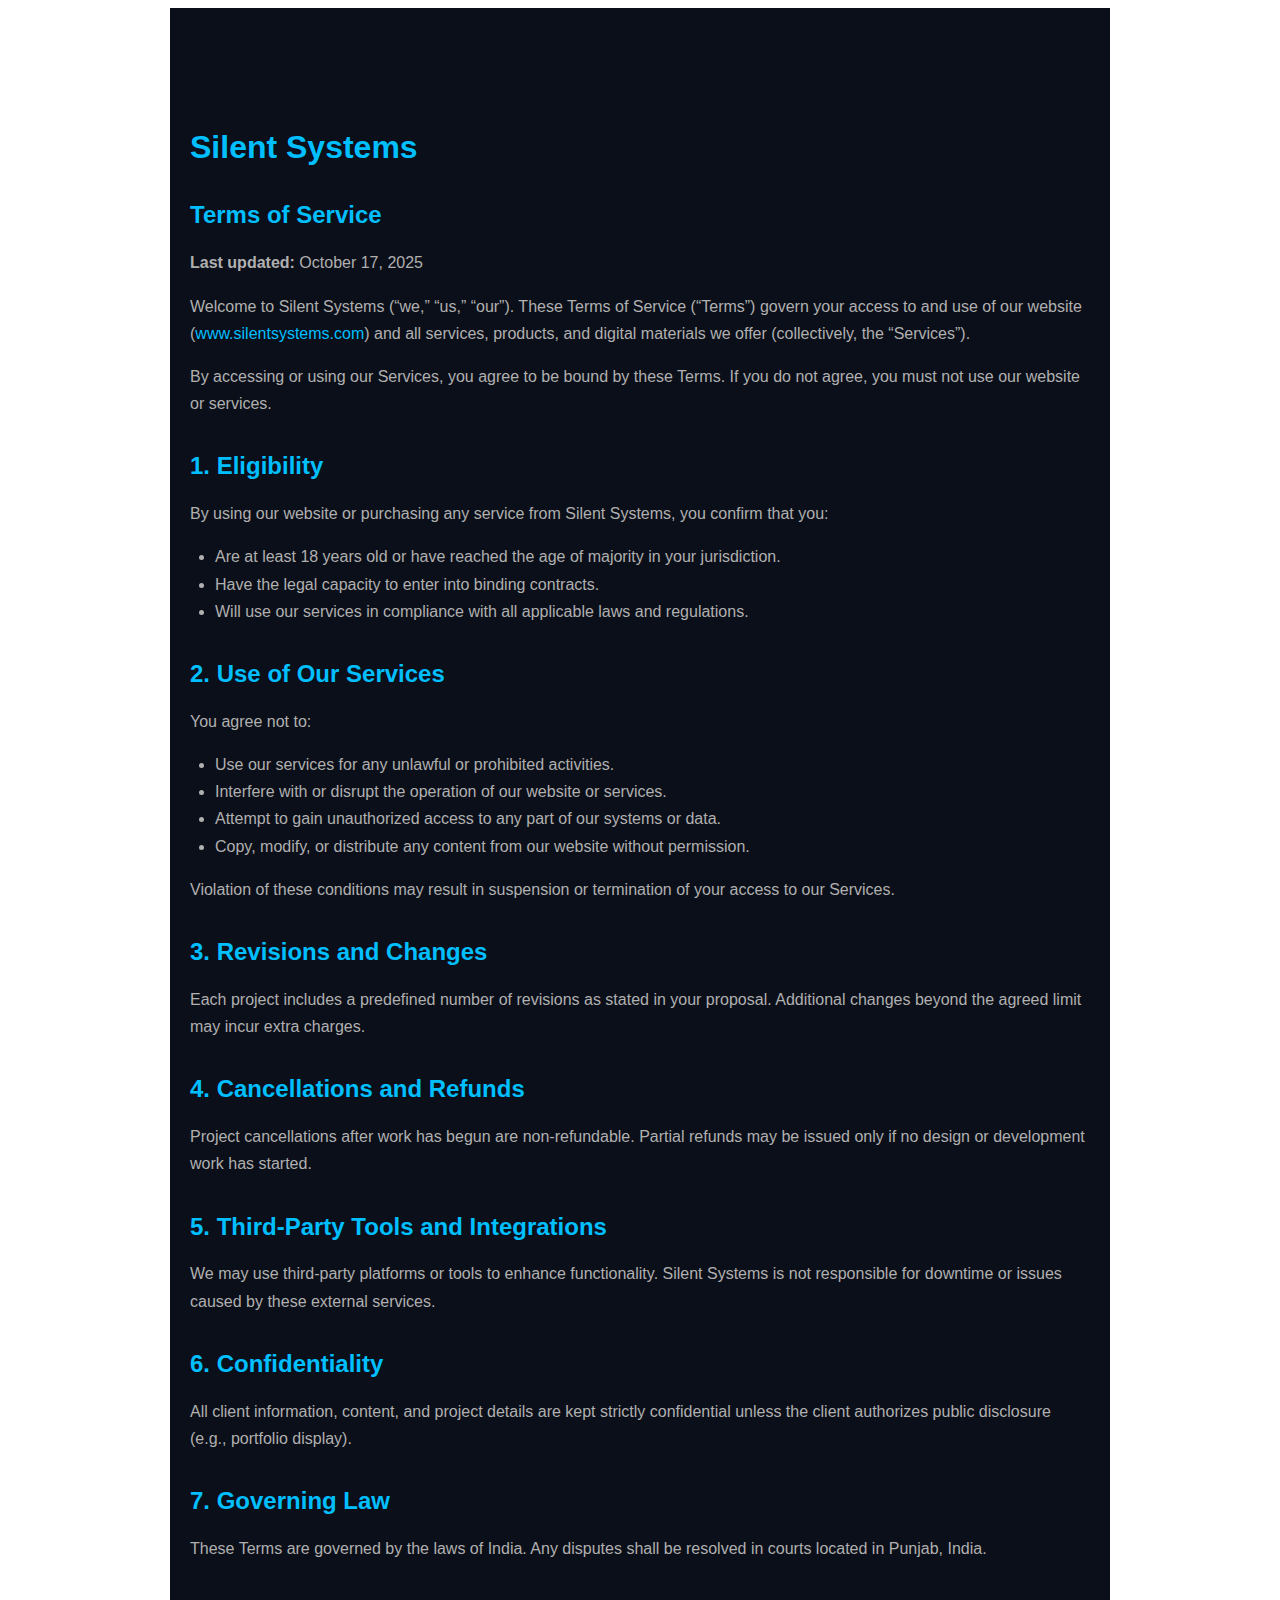
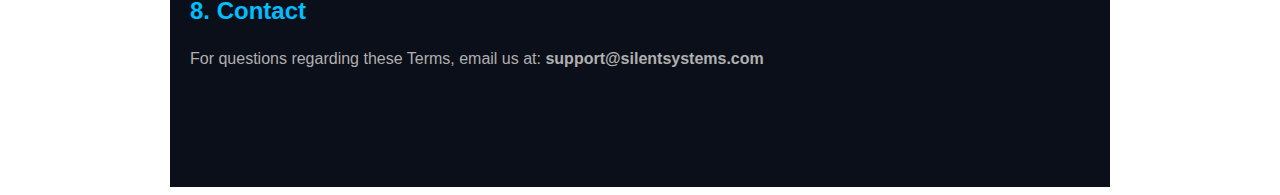
<file: Pages/Legal/TOS/terms-of-service.html>
<!DOCTYPE html>
<html lang="en">
<head>
  <meta charset="UTF-8">
  <meta name="viewport" content="width=device-width, initial-scale=1.0">
  <title>Terms of Service | Silent Systems</title>
  <link rel="stylesheet" href="../legal-style.css">
</head>
<body>
  <section class="legal-page">
    <div class="container">
      <h1>Silent Systems</h1>
      <h2>Terms of Service</h2>

      <p><strong>Last updated:</strong> October 17, 2025</p>

      <p>Welcome to Silent Systems (“we,” “us,” “our”). These Terms of Service (“Terms”) govern your access to and use of our website (<a href="#">www.silentsystems.com</a>) and all services, products, and digital materials we offer (collectively, the “Services”).</p>
      <p>By accessing or using our Services, you agree to be bound by these Terms. If you do not agree, you must not use our website or services.</p>

      <h2>1. Eligibility</h2>
      <p>By using our website or purchasing any service from Silent Systems, you confirm that you:</p>
      <ul>
        <li>Are at least 18 years old or have reached the age of majority in your jurisdiction.</li>
        <li>Have the legal capacity to enter into binding contracts.</li>
        <li>Will use our services in compliance with all applicable laws and regulations.</li>
      </ul>

      <h2>2. Use of Our Services</h2>
      <p>You agree not to:</p>
      <ul>
        <li>Use our services for any unlawful or prohibited activities.</li>
        <li>Interfere with or disrupt the operation of our website or services.</li>
        <li>Attempt to gain unauthorized access to any part of our systems or data.</li>
        <li>Copy, modify, or distribute any content from our website without permission.</li>
      </ul>
      <p>Violation of these conditions may result in suspension or termination of your access to our Services.</p>

      <h2>3. Revisions and Changes</h2>
      <p>Each project includes a predefined number of revisions as stated in your proposal. Additional changes beyond the agreed limit may incur extra charges.</p>

      <h2>4. Cancellations and Refunds</h2>
      <p>Project cancellations after work has begun are non-refundable. Partial refunds may be issued only if no design or development work has started.</p>

      <h2>5. Third-Party Tools and Integrations</h2>
      <p>We may use third-party platforms or tools to enhance functionality. Silent Systems is not responsible for downtime or issues caused by these external services.</p>

      <h2>6. Confidentiality</h2>
      <p>All client information, content, and project details are kept strictly confidential unless the client authorizes public disclosure (e.g., portfolio display).</p>

      <h2>7. Governing Law</h2>
      <p>These Terms are governed by the laws of India. Any disputes shall be resolved in courts located in Punjab, India.</p>

      <h2>8. Contact</h2>
      <p>For questions regarding these Terms, email us at: <strong>support@silentsystems.com</strong></p>
    </div>
  </section>
</body>
</html>
</file>
<file: Pages/Legal/legal-style.css>
.legal-page {
  padding: 100px 20px;
  max-width: 900px;
  margin: auto;
  color: #e6e6e6;
  background-color: #0b0f19;
  min-height: 100vh;
  font-family: 'Poppins', sans-serif;
}

.legal-page h1 {
  color: #00bfff;
  margin-bottom: 20px;
}

.legal-page h2 {
  color: #00bfff;
  margin-top: 35px;
}

.legal-page p, .legal-page ul {
  line-height: 1.7;
  margin-bottom: 15px;
  color: #b0b0b0;
}

.legal-page ul {
  list-style: disc;
  padding-left: 25px;
}

.legal-page a {
  color: #00bfff;
  text-decoration: none;
}

.legal-page a:hover {
  text-decoration: underline;
}
</file>
<file: style.css>
/* Reset some default styles */
* {
    margin: 0;
    padding: 0;
    box-sizing: border-box;
    font-family: 'Segoe UI', Tahoma, Geneva, Verdana, sans-serif;
}

body {
    line-height: 1.6;
    color: #333;
    background-color: #f9f9f9;
}

/* Base hidden state */
.fade-in {
  opacity: 0;
  transform: translateY(30px);
  transition: opacity 0.8s ease-out, transform 0.8s ease-out;
}

/* Active visible state */
.fade-in.visible {
  opacity: 1;
  transform: translateY(0);
}

.fade-in.visible .card,
.fade-in.visible .portfolio-item {
  animation: fadeChild 0.8s ease-out forwards;
}

@keyframes fadeChild {
  from {
    opacity: 0;
    transform: translateY(20px);
  }
  to {
    opacity: 1;
    transform: translateY(0);
  }
}


/* Navbar Base */
header {
  display: flex;
  justify-content: space-between;
  align-items: center;
  padding: 20px 60px;
  background-color: #0d1b2a;
  color: white;
  position: sticky;
  border-radius: 999px;
  top: 20px;
  z-index: 1000;
  transition: all 0.2s ease-in-out;
}

header.shrink {
  padding: 8px 40px; /* shrinks vertically and horizontally */
  background-color: rgba(13, 27, 42, 0.55);
  backdrop-filter: blur(8px);
  transform: scaleX(0.97); /* horizontal shrink effect */
  box-shadow: 0 3px 12px rgba(0, 0, 0, 0.25);
  border-radius: 999px;
  top: 20px;
}

header nav {
  display: flex;
  align-items: center;
  gap: 30px;
}

header .logo {
    font-size: 1.8rem;
    font-weight: bold;
    transition: all 0.35s ease;
}

header.shrink .logo {
  font-size: 1.4rem;
  letter-spacing: 0.5px;
}
header nav ul {
    display: flex;
    list-style: none;
    gap: 30px;
    align-items: center;
    margin: 0;
    padding: 0;
}

header nav ul li {
    display: flex;
    align-items: center;
}

header nav ul li a {
    color: white;
    text-decoration: none;
    transition: all 0.3s ease;
}

header nav ul li a:hover {
    color: #00aaff;
}


header.shrink nav ul li a {
  font-size: 0.95rem;
}

.nav-links {
    display: flex;
    gap: 25px;
    align-items: center;
}

.nav-links li a.active {
  color: #00bfff;
  font-weight: 600;
  position: relative;
}

.nav-links li a.active::after {
  content: '';
  position: absolute;
  bottom: -5px;
  left: 0;
  width: 100%;
  height: 2px;
  background-color: #00bfff;
  border-radius: 2px;
}

/* Make the Contact link stand out */
.nav-contact {
    text-decoration: none;
    background-color: #00aaff; 
    color: white !important;
    padding: 8px 18px;
    border-radius: 90px;
    font-weight: 600;
    transition: all 0.3s ease;
    display: inline-block; 
    flex-shrink: 0;
}

.nav-contact:hover {
    background: #0077aa;
    transform: scale(1.05);
    box-shadow: 0 5px 15px rgba(0,170,255,0.4);
}

/* Optional: underline animation */
.nav-contact::after {
    content: '';
    display: block;
    height: 2px;
    width: 0;
    background: white;
    transition: width 0.3s;
    margin-top: 3px;
}

.nav-contact:hover::after {
    width: 100%;
}


/* Hamburger Button - Hidden on Desktop */
.hamburger {
    display: none;
    flex-direction: column;
    gap: 5px;
    cursor: pointer;
}

.hamburger span {
    display: block;
    height: 3px;
    width: 25px;
    background-color: white;
    border-radius: 3px;
}

/* ===== Hero Section ===== */
.hero {
  height: 100vh;
  display: flex;
  align-items: center;
  justify-content: center;
  text-align: center;
  background: linear-gradient(135deg, #ffffff, #e9e9e9);
  color: white;
  padding: 0 20px;
}

.hero-content {
  max-width: 800px;
}

.hero h1 {
  font-size: 2.8rem;
  font-weight: 700;
  margin-bottom: 15px;
  color: #353535;
}

.hero h1 .accent {
  color: #007ea8;
}

.hero h2 {
  font-size: 1.8rem;
  font-weight: 500;
  height: 2.2rem;
  color: #646464;
  margin-bottom: 20px;
  min-height: 30px;
}

/* Subtext */
.hero p {
  font-size: 1.1rem;
  color: #6d6d6d;
  margin-bottom: 30px;
  line-height: 1.6;
}

/* Button */
.hero-btn {
  display: inline-block;
  padding: 12px 28px;
  background-color: #00bfff;
  color: white;
  border-radius: 8px;
  font-weight: 600;
  text-decoration: none;
  transition: all 0.3s ease;
}

.hero-btn:hover {
  background-color: #0099cc;
  transform: scale(1.05);
}

/* Services Section */
.services {
    padding: 80px 50px;
    text-align: center;
}

.services h2 {
    font-size: 2rem;
    margin-bottom: 40px;
}

.service-cards {
    display: flex;
    flex-wrap: wrap;
    gap: 20px;
    justify-content: center;
}

.card {
    background-color: white;
    padding: 30px;
    flex: 1 1 250px;
    border-radius: 10px;
    box-shadow: 0 5px 15px rgba(0,0,0,0.1);
    transition: transform 0.3s, box-shadow 0.3s;
}

.card:hover {
    transform: translateY(-5px);
    box-shadow: 0 10px 25px rgba(0,0,0,0.15);
}

.card h3 {
    margin-bottom: 15px;
    color: #0d1b2a;
}

.card p {
    font-size: 0.95rem;
    color: #555;
}

/* Portfolio Grid */
.portfolio {
    padding: 80px 50px;
    text-align: center;
    background-color: #f8f9fa;
}

.portfolio h2 {
    font-size: 2rem;
    margin-bottom: 40px;
}

.portfolio-grid {
    display: grid;
    grid-template-columns: repeat(auto-fit, minmax(280px, 1fr));
    gap: 25px;
}

.portfolio-item {
    position: relative;
    overflow: hidden;
    border-radius: 10px;
    cursor: pointer;
}

.portfolio-item img {
    width: 100%;
    height: 100%;
    object-fit: cover;
    transition: transform 0.4s ease;
}

.portfolio-item:hover img {
    transform: scale(1.1);
}

.overlay {
    position: absolute;
    bottom: 0;
    left: 0;
    right: 0;
    background: rgba(0, 0, 0, 0.6);
    color: #fff;
    padding: 15px;
    text-align: center;
    transition: background 0.3s;
}

.overlay h3 {
    margin: 0;
    font-size: 1.2rem;
}

/* Modal */
.modal {
    display: none;
    position: fixed;
    z-index: 2000;
    left: 0;
    top: 0;
    width: 100%;
    height: 100%;
    background-color: rgba(0,0,0,0.85);
    justify-content: center;
    align-items: center;
    overflow: auto;
}

.modal-content {
    background-color: #fff;
    border-radius: 10px;
    padding: 20px;
    max-width: 800px;
    width: 90%;
    text-align: center;
    position: relative;
}

.close {
    position: absolute;
    top: 15px;
    right: 25px;
    color: #fff;
    font-size: 2rem;
    font-weight: bold;
    cursor: pointer;
}
.view-template-btn {
    display: inline-block;
    margin-top: 12px;
    padding: 10px 18px;
    background-color: #0078ff;
    color: white;
    border-radius: 6px;
    text-decoration: none;
    font-weight: 500;
    transition: 0.3s ease;
}

.view-template-btn:hover {
    background-color: #005fcc;
    transform: scale(1.05);
}


/* Slider */
.slider {
    position: relative;
    display: flex;
    align-items: center;
    justify-content: center;
}

/* Modal Slider Images - Fixed Size */
.slides-container img {
    width: 100%;
    max-width: 700px; 
    height: 400px;    
    object-fit: cover; 
    border-radius: 8px;
    display: none;
    margin: 0 auto;
}

.slides-container img.active {
    display: block;
}

.prev, .next {
    background: rgba(0,0,0,0.5);
    color: #fff;
    border: none;
    padding: 8px 12px;
    cursor: pointer;
    font-size: 1.5rem;
    border-radius: 9px;
    position: absolute;
    top: 50%;
    transform: translateY(-50%);
    transition: background 0.3s;
}

.prev:hover, .next:hover {
    background: rgba(0,0,0,0.8);
}

.prev { left: 10px; }
.next { right: 10px; }

/* Description */
.modal-description {
    margin-top: 15px;
    font-size: 1rem;
    color: #333;
}


/* About Section Split Layout */
.about-container {
    display: flex;
    gap: 40px;
    padding: 80px 50px;
    align-items: flex-start;
    flex-wrap: wrap;
}

.about-left {
    flex: 1 1 250px;
}

.about-right {
    flex: 2 1 400px;
}

.about-right h2 {
    font-size: 2rem;
    margin-bottom: 20px;
    color: #0d1b2a;
}

.about-right p {
    font-size: 1.05rem;
    color: #555;
    margin-bottom: 15px;
    line-height: 1.6;
}

/* Profile Card adjustments for split layout */
.profile-card {
    display: flex;
    flex-direction: column;
    align-items: center;
    gap: 20px;
    padding: 15px 20px;
    border-radius: 10px;
    background-color: #fff;
    box-shadow: 0 5px 15px rgba(0,0,0,0.1);
    max-width: 250px;
    text-align: center;
    transition: all 0.5s ease;
}

.profile-card:hover {
    transform: translateY(-5px);
    box-shadow: 0 10px 25px rgba(0,0,0,0.15);
    cursor: pointer;
}

.profile-image {
    width: 100px;
    height: 100px;
    border-radius: 100px;
}

.linkedin-icon{
    width: 20px;
    height: 20px;
}


/* Footer Enhanced */
footer {
    background-color: #0d1b2a;
    color: white;
    padding: 50px 50px 20px 50px;
    font-size: 0.95rem;
    border-start-start-radius: 100px;
    border-start-end-radius: 100px;
}

.footer-container {
    display: flex;
    flex-wrap: wrap;
    gap: 40px;
    justify-content: space-between;
    margin-bottom: 30px;
}

.footer-section {
    flex: 1 1 200px;
}

.footer-section a:hover {
    color: #00aaff;

}

.footer-section h4 {
    margin-bottom: 15px;
    color: #00aaff;
}

.footer-section ul {
    list-style: none;
    padding: 0;
}

.footer-section ul li {
    margin-bottom: 10px;
}

.footer-section ul li a {
    color: white;
    text-decoration: none;
    transition: color 0.3s;
}

.footer-section ul li a:hover {
    color: #00aaff;
}

.footer-section p, .footer-section a {
    color: white;
    text-decoration: none;
}

.newsletter-section {
  text-align: center;
  padding: 80px 20px;
  background: rgba(255,255,255,0.05);
  border-radius: 12px;
  max-width: 600px;
  margin: 0 auto;
}

#newsletterForm {
  display: flex;
  justify-content: center;
  gap: 10px;
  margin-top: 20px;
}

#newsletterEmail {
  width: 65%;
  padding: 12px;
  border-radius: 8px;
  border: 1px solid rgba(255,255,255,0.2);
  background: rgba(255,255,255,0.08);
  color: white;
}

#newsletterForm button {
  padding: 12px 25px;
  background: #00bfff;
  border: none;
  border-radius: 8px;
  font-weight: 600;
  color: white;
  cursor: pointer;
  transition: all 0.3s ease;
}

#newsletterForm button:hover {
  background: #0099cc;
  transform: scale(1.05);
}


.footer-bottom {
    text-align: center;
    border-top: 1px solid rgba(255,255,255,0.2);
    padding-top: 15px;
    font-size: 0.85rem;
}

.social-links {
    display: flex;
    gap: 20px;
    align-items: center;
}

.social-links a {
    display: inline-block;
    transition: transform 0.3s;
}

.social-links a:hover {
    transform: scale(1.2);
}

.social-icon {
    width: 30px;
    height: 30px;
}

.footer-links, .footer-legal {
  flex: 1 1 200px;
}

.footer-links ul,
.footer-legal ul {
  list-style: none;
  padding: 0;
}

.footer-links li,
.footer-legal li {
  margin-bottom: 10px;
}

.footer-legal h4 {
  margin-bottom: 15px;
  color: #00aaff;
}

.footer-links a,
.footer-legal a {
  text-decoration: none;
  color: #cccccc;
  transition: color 0.3s ease;
}

.footer-links a:hover,
.footer-legal a:hover {
  color: #00bfff;
}

/* Auto-hide scrollbar base (hidden by default) */
::-webkit-scrollbar {
  width: 8px;
  height: 8px;
  transition: opacity 0.25s ease, background 0.25s ease;
}

::-webkit-scrollbar-track {
  background: transparent;
}

::-webkit-scrollbar-thumb {
  background: #0d1b2a;
  border-radius: 0px;
  border: 2px solid transparent;
  opacity: 0;             /* hidden by default */
  pointer-events: none;   /* avoid accidental interactions when hidden */
  transition: opacity 0.25s ease;
}

/* When we add .show-scrollbar to <body>, reveal the thumb */
body.show-scrollbar ::-webkit-scrollbar-thumb {
  opacity: 0.95;
  pointer-events: auto;
}

/* Also reveal on hover (useful for desktop mouse hover) */
body:hover ::-webkit-scrollbar-thumb {
  opacity: 0.95;
  pointer-events: auto;
}

/* Optional: slightly larger on hover */
body.show-scrollbar ::-webkit-scrollbar-thumb:hover,
body:hover ::-webkit-scrollbar-thumb:hover {
  transform: scale(1.02);
}



/* ================== MOBILE RESPONSIVE (Full) ================== */
@media (max-width: 900px) {

    /* -------- Navbar -------- */
    header {
        position: fixed;
        top: 0px;
        left: 0;
        width: 100%;
        padding: 15px 20px;
        z-index: 1200; /* keep above menu overlay */
        transition: all 0.3s ease;
        background-color: rgba(13, 27, 42, 0.75);
        backdrop-filter: blur(8px);
        box-shadow: 0 3px 12px rgba(0, 0, 0, 0.25);
        border-start-start-radius: 0;
        border-start-end-radius: 0;
        border-end-start-radius: 30px;
        border-end-end-radius: 30px;
    }

    body {
        padding-top: 70px;
    }

    header nav ul {
        display: flex;
        justify-content: center;
        align-items: center;
        background-color: rgba(0, 0, 0, 0.85);
        backdrop-filter: blur(8px);
        -webkit-backdrop-filter: blur(10px);
        position: fixed;
        top: 0;
        opacity: 0;
        right: -100%;
        width: 100%;
        height: 100vh;
        flex-direction: column;
        gap: 40px;
        transition: right 0.5s ease, opacity 0.5s ease;
        z-index: 1000;
    }

    header nav ul.show {
        right: 0;
        opacity: 1;
    }

    header nav ul li a {
        font-size: 1.4rem;
        color: white;
        text-decoration: none;
        font-weight: 500;
        transition: color 0.3s ease;
    }

    
    body.menu-open {
        overflow: hidden;
    }

    .hamburger {
        display: flex;
        flex-direction: column;
        gap: 6px;
        cursor: pointer;
        z-index: 1100;
    }

    .hamburger span {
        height: 3px;
        width: 28px;
        background-color: white;
        border-radius: 3px;
        transition: all 0.3s ease;
    }

    .hamburger.active span:nth-child(1) {
        transform: rotate(45deg) translate(5px, 5px);
    }

    .hamburger.active span:nth-child(2) {
        opacity: 0;
    }

    .hamburger.active span:nth-child(3) {
        transform: rotate(-45deg) translate(6px, -6px);
    }

    /* === Menu Item Fade-in Animation === */

    /* Define animation */
    @keyframes fadeInUp {
    0% {
        opacity: 0;
        transform: translateY(20px);
    }
    100% {
        opacity: 1;
        transform: translateY(0);
    }
    }

    /* Base state — hidden before menu opens */
    header nav ul li {
        opacity: 0;
        transform: translateY(20px);
        transition: all 0.4s ease;
    }

    /* When menu is open, animate each link */
    header nav ul.show li {
        animation: fadeInUp 0.5s ease forwards;
    }

    /* Stagger delays for each link */
    header nav ul.show li:nth-child(1) { animation-delay: 0.1s; }
    header nav ul.show li:nth-child(2) { animation-delay: 0.2s; }
    header nav ul.show li:nth-child(3) { animation-delay: 0.3s; }
    header nav ul.show li:nth-child(4) { animation-delay: 0.4s; }
    header nav ul.show li:nth-child(5) { animation-delay: 0.5s; }

    /* Optional: give the contact button a slightly stronger pop */
    header nav ul.show li:last-child {
    animation-delay: 0.6s;
    transform: scale(1.05);
    }

    /* -------- Hero Section -------- */
    .hero h1 {
        font-size: 2.2rem;
    }
    .hero h2 {
        font-size: 1.4rem;
    }
    .hero p {
        font-size: 1rem;
    }

    /* -------- About Section -------- */
    .about-container {
        flex-direction: column;
        padding: 50px 20px;
        align-items: center;
        text-align: center;
    }

    .about-left, .about-right {
        flex: 1 1 100%;
    }

    .about-right p {
        text-align: center;
    }

    /* Profile Card */
    .profile-card {
        max-width: 250px;
        flex-direction: column;
        text-align: center;
        align-items: center;
        padding: 15px;
        gap: 15px;
    }

    .profile-image {
        width: 90px;
        height: 90px;
    }

    /* -------- Portfolio Grid -------- */
    .portfolio-grid {
        grid-template-columns: 1fr;
        gap: 20px;
    }

    .portfolio-item {
        height: 200px; /* smaller static box */
    }

    /* Modal Content */
    .modal-content {
        width: 95%;
        padding: 15px;
    }

    .slides-container img {
        width: 90%;
        height: 300px; /* fixed/static height for mobile */
    }

    .prev, .next {
        padding: 6px 10px;
        font-size: 1.2rem;
    }

    .modal-description {
        font-size: 0.95rem;
    }

    /* -------- Footer -------- */
    .footer-container {
        flex-direction: column;
        gap: 25px;
        text-align: center;
    }

    .footer-section form {
        align-items: center;
    }

    .footer-section input {
        width: 70%;
    }

    .footer-section button {
        width: 50%;
    }
    
    * {
    scrollbar-width: thin;
    scrollbar-color: rgba(0, 8, 114, 0.9) transparent;
    }

}

@media (prefers-color-scheme: dark){
    body {
        color: #fff;
        background-color: #000;
        
    }
    header {
        background-color: rgba(46, 46, 46, 0.25);
        color: #fff;
    }
    
    header.shrink {
        padding: 10px 40px;         /* smaller height */
        background-color: rgba(34, 34, 34, 0.55); /* subtle transparency */
        backdrop-filter: blur(6px); /* nice modern blur effect */
        box-shadow: 0 2px 10px rgba(0, 0, 0, 0.2);
    }

    header nav ul {
        background-color: rgba(20, 20, 20, 0.85);
        backdrop-filter: blur(8px);
        -webkit-backdrop-filter: blur(10px);
    }

    header nav ul li a {
        color: #fff;
    }
    .hamburger span {
        background-color: #fff;
    }
    /* ===== Hero Section ===== */
    .hero {
        background: #000;
        color: white;

    }

    .hero h1 {
        font-size: 2.8rem;
        font-weight: 700;
        margin-bottom: 15px;
        color: #fff;
    }

    .hero h1 .accent {
        color: #00bfff;
    }

    .hero h2 {
        color: #ddd;
    }

    /* Subtext */
    .hero p {
        color: #bbb;
    }
    .about-right h2, .card h3 {
        color: #fff;
    }
    .card {
        background-color: #121212;
        box-shadow: 0 5px 15px rgba(255,255,255,0.1);
    }
    .portfolio {
        background-color: #000;
    }
    .modal-content {
        background-color: #121212;
        color: #fff;
    }
    .modal-description {
        color: #ccc;
    }
    .about-right p{
        color: #ccc;
    }
    .profile-card{
        background-color: #121212;
        box-shadow: 0 5px 15px rgba(255,255,255,0.1);
    }
    footer{
        background-color: #121212;
    }
    ::-webkit-scrollbar-thumb {
        background: #121212;
    }
}
</file>
<file: Pages/Contact Form/contact.css>
/* ========== Global Reset ========== */
* {
  margin: 0;
  padding: 0;
  box-sizing: border-box;
  font-family: "Poppins", sans-serif;
}

body{
  background: linear-gradient(135deg, #0b0f19, #121827);
}

/* ========== Navbar Styles ========== */
header {
  display: flex;
  justify-content: space-between;
  align-items: center;
  padding: 20px 60px;
  background-color: #0d1b2a;
  border-radius: 999px;
  color: white;
  position: sticky;
  top: 20px;
  z-index: 1000;
  transition: all 0.35s ease-in-out;
}

header.shrink {
  padding: 8px 40px; /* shrinks vertically and horizontally */
  background-color: rgba(13, 27, 42, 0.55);
  backdrop-filter: blur(8px);
  transform: scaleX(0.97); /* horizontal shrink effect */
  box-shadow: 0 3px 12px rgba(0, 0, 0, 0.25);
}

header nav {
  display: flex;
  align-items: center;
  gap: 30px;
}

header .logo {
    font-size: 1.8rem;
    font-weight: bold;
    transition: all 0.35s ease;
}

header.shrink .logo {
  font-size: 1.4rem;
  letter-spacing: 0.5px;
}
header nav ul {
    display: flex;
    list-style: none;
    gap: 30px;
    align-items: center;
    margin: 0;
    padding: 0;
}

header nav ul li {
    display: flex;
    align-items: center;
}

header nav ul li a {
    color: white;
    text-decoration: none;
    transition: all 0.3s ease;
}

header nav ul li a:hover {
    color: #00aaff;
}


header.shrink nav ul li a {
  font-size: 0.95rem;
}

.nav-links {
    display: flex;
    gap: 25px;
    align-items: center;
}

.nav-links li a.active {
  color: #00bfff;
  font-weight: 600;
  position: relative;
}

.nav-links li a.active::after {
  content: '';
  position: absolute;
  bottom: -5px;
  left: 0;
  width: 100%;
  height: 2px;
  background-color: #00bfff;
  border-radius: 2px;
}


/* ========== Hamburger Menu ========== */
.hamburger {
  display: none;
  flex-direction: column;
  cursor: pointer;
}

.hamburger div {
  width: 25px;
  height: 3px;
  background: #fff;
  margin: 4px 0;
  transition: all 0.3s ease;
}

/* === Pricing Section === */
.pricing-section {
  background: linear-gradient(135deg, #0b0f19, #121827);
  padding: 140px 20px 80px;
  text-align: center;
  color: #fff;
}

.pricing-title {
  font-size: 2.2rem;
  color: #00bfff;
  margin-bottom: 10px;
}

.pricing-subtitle {
  font-size: 1rem;
  color: #bbb;
  margin-bottom: 40px;
}

.pricing-cards {
  display: flex;
  flex-wrap: wrap;
  justify-content: center;
  gap: 25px;
}

.pricing-card {
  background: rgba(255, 255, 255, 0.08);
  backdrop-filter: blur(12px);
  border-radius: 16px;
  padding: 35px 30px;
  width: 300px;
  text-align: center;
  transition: all 0.3s ease;
  border: 1px solid rgba(255, 255, 255, 0.15);
  cursor: pointer;
}

/* ===== Pricing Section ===== */
.pricing-section {
  padding: 140px 20px 80px;
  text-align: center;
  color: #fff;
}

.pricing-title {
  font-size: 2.2rem;
  color: #00bfff;
  margin-bottom: 10px;
}

.pricing-subtitle {
  font-size: 1rem;
  color: #bbb;
  margin-bottom: 40px;
}

.pricing-cards {
  display: flex;
  flex-wrap: wrap;
  justify-content: center;
  gap: 25px;
}

/* === Card Base === */
/* === Diagonal Blue Light Sweep Effect === */
.pricing-card {
  position: relative;
  overflow: hidden;
  background: rgba(255, 255, 255, 0.08);
  border: 2px solid rgba(255, 255, 255, 0.1);
  border-radius: 16px;
  padding: 35px 30px;
  width: 300px;
  text-align: center;
  transition: all 0.3s ease;
}

/* The diagonal moving light */
.pricing-card::before {
  content: "";
  position: absolute;
  top: -150%;
  left: -150%;
  width: 200%;
  height: 200%;
  background: linear-gradient(
    120deg,
    transparent 0%,
    rgba(0, 191, 255, 0.6) 50%,
    transparent 100%
  );
  opacity: 0;
  transform: rotate(20deg);
  transition: opacity 0.3s ease;
  z-index: 0;
}

.pricing-card:hover::before {
  opacity: 1;
  animation: diagonalSweep 1.3s linear forwards;
}

/* Diagonal sweeping animation */
@keyframes diagonalSweep {
  0% {
    top: -150%;
    left: -150%;
  }
  100% {
    top: 150%;
    left: 150%;
  }
}

/* Optional subtle glow during sweep */
.pricing-card:hover {
  border-color: #00bfff;
  box-shadow: 0 0 25px rgba(0, 191, 255, 0.3);
  transform: translateY(-4px);
}

/* Keep card content above sweep */
.pricing-card * {
  position: relative;
  z-index: 1;
}


/* Glow animation */
@keyframes borderGlow {
  0% { box-shadow: 0 0 10px rgba(0,191,255,0.2); }
  50% { box-shadow: 0 0 25px rgba(0,191,255,0.6); }
  100% { box-shadow: 0 0 10px rgba(0,191,255,0.2); }
}



.pricing-card h3 {
  margin-bottom: 10px;
  color: #00bfff;
}

.price {
  font-size: 1.8rem;
  margin-bottom: 15px;
  color: #fff;
  font-weight: 600;
}

.pricing-card ul {
  list-style: none;
  margin: 20px 0;
  color: #ccc;
  text-align: left;
}

.pricing-card li {
  margin-bottom: 8px;
}

.select-btn {
  display: inline-block;
  margin-top: 10px;
  padding: 10px 22px;
  background: #00bfff;
  color: white;
  border-radius: 8px;
  text-decoration: none;
  font-weight: 600;
  transition: all 0.3s ease;
}

.select-btn:hover {
  background: #0099cc;
  transform: scale(1.05);
}

/* === Staggered Fade-in Animation === */
@keyframes cardFadeIn {
  0% {
    opacity: 0;
    transform: translateY(30px);
  }
  100% {
    opacity: 1;
    transform: translateY(0);
  }
}

.pricing-card.visible {
  animation: cardFadeIn 0.8s ease-out forwards;
}

.pricing-card.visible:nth-child(1) {
  animation-delay: 0.2s;
}
.pricing-card.visible:nth-child(2) {
  animation-delay: 0.4s;
}
.pricing-card.visible:nth-child(3) {
  animation-delay: 0.6s;
}

/* ===== Contact Section ===== */
.contact-section {
  padding: 100px 20px;
  background: rgba(255, 255, 255, 0.03);
  text-align: center;
}

.contact-container {
  max-width: 600px;
  margin: auto;
}

.contact-title {
  font-size: 2rem;
  color: #00bfff;
  margin-bottom: 10px;
}

.contact-subtitle {
  font-size: 1rem;
  color: #bbb;
  margin-bottom: 40px;
}

.form-group {
  margin-bottom: 20px;
}

input,
textarea {
  width: 100%;
  padding: 12px 15px;
  border: 1px solid rgba(255, 255, 255, 0.2);
  border-radius: 8px;
  background: rgba(255, 255, 255, 0.05);
  color: #fff;
  font-size: 1rem;
  transition: border 0.3s ease;
}

input:focus,
textarea:focus {
  outline: none;
  border: 1px solid #00bfff;
}

.send-btn {
  display: inline-block;
  padding: 12px 28px;
  background: #00bfff;
  color: white;
  border-radius: 8px;
  font-weight: 600;
  border: none;
  cursor: pointer;
  transition: all 0.3s ease;
}

.send-btn:hover {
  background: #0099cc;
  transform: scale(1.05);
}

/* Response Message */
.response-message {
  margin-top: 15px;
  font-size: 1rem;
}

.response-message.success {
  color: #4cd964;
}
.response-message.error {
  color: #ff3b30;
}


/* ===== Scroll-in Animation ===== */
@keyframes fadeIn {
  0% {
    opacity: 0;
    transform: translateY(40px);
  }
  100% {
    opacity: 1;
    transform: translateY(0);
  }
}

/* ===== Responsive Adjustments ===== */
@media (max-width: 600px) {

  header {
      position: fixed;
      top: 15px;
      left: 0;
      width: 100%;
      padding: 15px 20px;
      background-color: #0d1b2a;
      z-index: 1200; /* keep above menu overlay */
      transition: all 0.3s ease;
  }

  body{
      padding-top: 70px;
  }

  .pre-fade {
    opacity: 0 !important;
    transform: translateY(30px);
    transition: opacity 0.8s ease, transform 0.8s ease;
  }


  header nav ul {
      position: fixed;
      top: 0;
      right: -100%;
      width: 100%;
      height: 100vh;
      display: flex;
      opacity: 0;
      background: rgba(0, 0, 0, 0.7); /* translucent layer */
      backdrop-filter: blur(12px); /* 👈 premium glass effect */
      -webkit-backdrop-filter: blur(12px); /* Safari support */
      flex-direction: column;
      align-items: center;
      justify-content: center;
      gap: 40px;
      transition: right 0.5s ease, opacity 0.5s ease;
      z-index: 1000;
  }

  header nav ul.show {
      right: 0;
      opacity: 1;
  }

  header nav ul li a {
      font-size: 1.4rem;
      color: white;
      text-decoration: none;
      font-weight: 500;
      transition: color 0.3s ease;
  }

  header nav ul li a:hover {
      background-color: #00bfff; 
  }
  
  body.menu-open {
      overflow: hidden;
  }

  .hamburger {
      display: flex;
      flex-direction: column;
      gap: 6px;
      cursor: pointer;
      z-index: 1100;
  }

  .hamburger span {
      height: 3px;
      width: 28px;
      background-color: white;
      border-radius: 3px;
      transition: all 0.3s ease;
  }

  .hamburger.active span:nth-child(1) {
      transform: rotate(45deg) translate(5px, 5px);
  }

  .hamburger.active span:nth-child(2) {
      opacity: 0;
  }

  .hamburger.active span:nth-child(3) {
      transform: rotate(-45deg) translate(6px, -6px);
  }

  /* === Menu Item Fade-in Animation === */

  /* Define animation */
  @keyframes fadeInUp {
  0% {
      opacity: 0;
      transform: translateY(20px);
  }
  100% {
      opacity: 1;
      transform: translateY(0);
  }
  }

  /* Base state — hidden before menu opens */
  header nav ul li {
  opacity: 0;
  transform: translateY(20px);
  transition: all 0.4s ease;
  }

  /* When menu is open, animate each link */
  header nav ul.show li {
  animation: fadeInUp 0.5s ease forwards;
  }

  /* Stagger delays for each link */
  header nav ul.show li:nth-child(1) { animation-delay: 0.1s; }
  header nav ul.show li:nth-child(2) { animation-delay: 0.2s; }
  header nav ul.show li:nth-child(3) { animation-delay: 0.3s; }
  header nav ul.show li:nth-child(4) { animation-delay: 0.4s; }
  header nav ul.show li:nth-child(5) { animation-delay: 0.5s; }

  /* Optional: give the contact button a slightly stronger pop */
  header nav ul.show li:last-child {
  animation-delay: 0.6s;
  transform: scale(1.05);
  }
  .contact-container {
    padding: 35px 25px;
  }

  .contact-title {
    font-size: 1.7rem;
  }

  .contact-subtitle {
    font-size: 0.95rem;
  }

  .send-btn {
    font-size: 0.95rem;
  }

  .social-links a {
    font-size: 1.3rem;
  }
}
</file>
